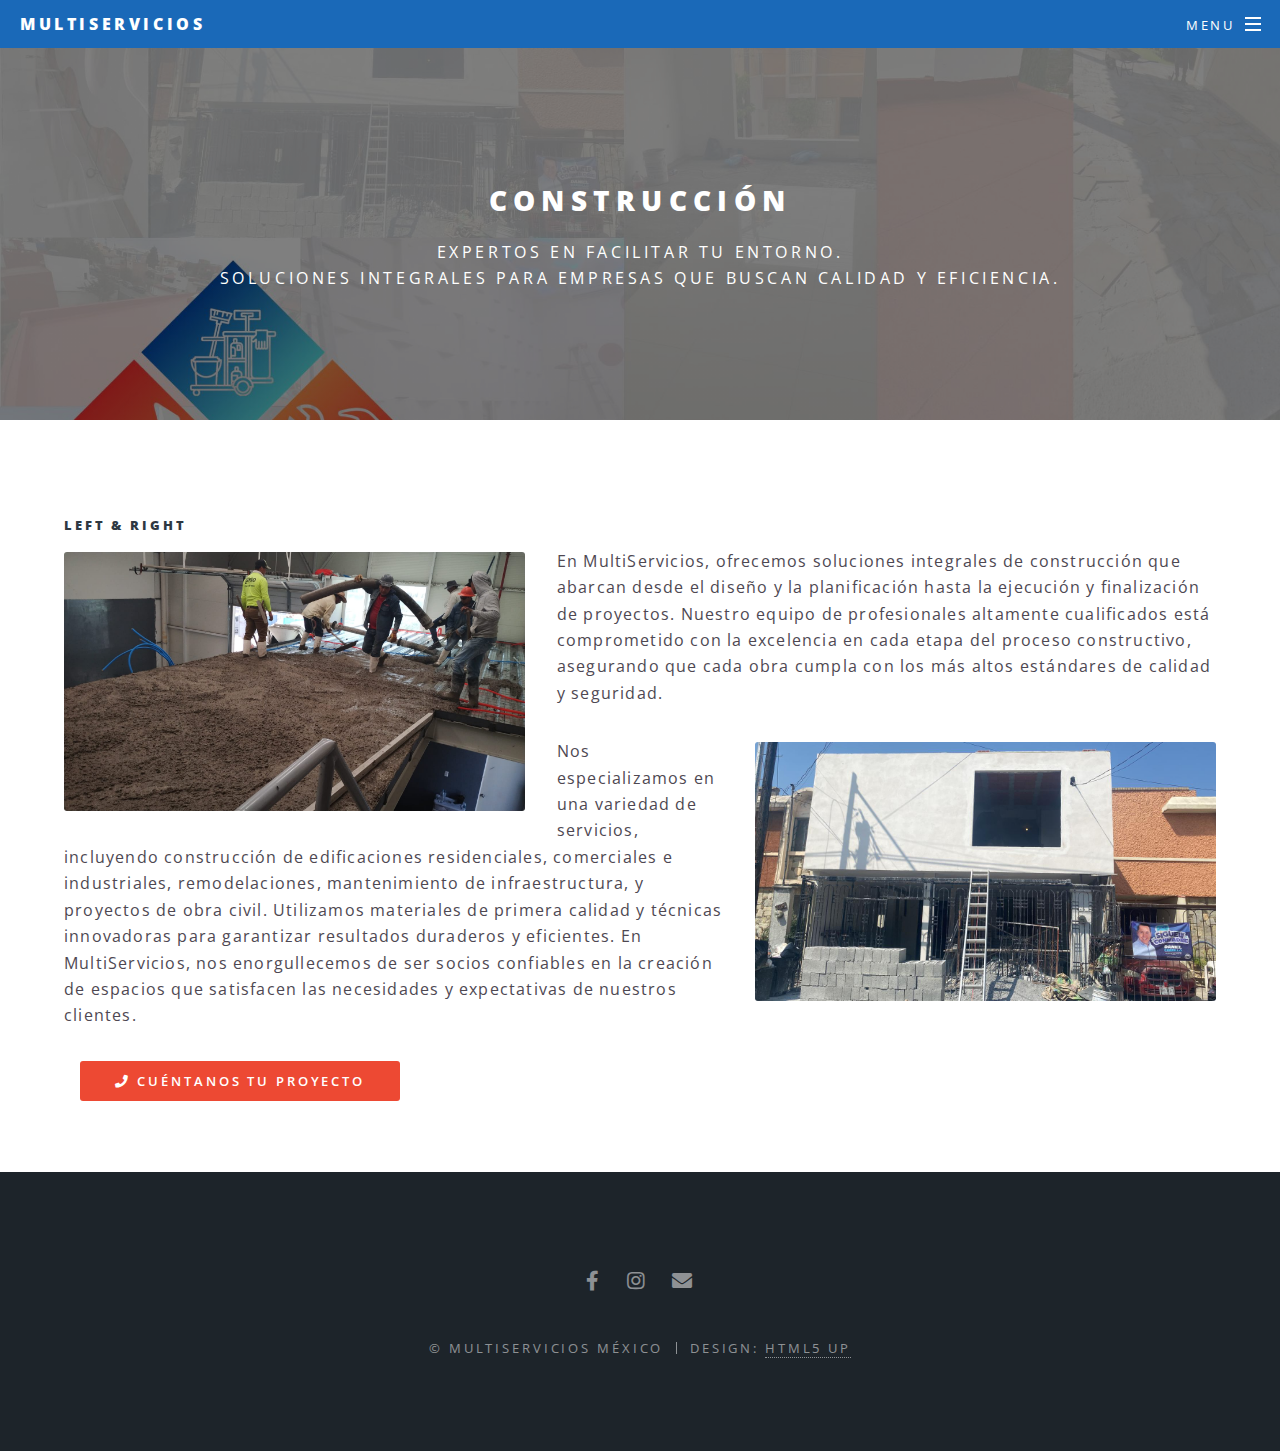
<file: construccion.html>
<!DOCTYPE HTML>
<!--
	Spectral by HTML5 UP
	html5up.net | @ajlkn
	Free for personal and commercial use under the CCA 3.0 license (html5up.net/license)
-->
<html>
	<head>
		<title>MultiServicios</title>
		<meta charset="utf-8" />
		<meta name="viewport" content="width=device-width, initial-scale=1, user-scalable=no" />
		<link rel="stylesheet" href="assets/css/main.css" />
		<link rel="stylesheet" href="https://cdnjs.cloudflare.com/ajax/libs/font-awesome/6.0.0-beta3/css/all.min.css" integrity="sha384-k6RqeWeci5ZR/Lv4MR0sA0FfDOMqzo5SMnxOEi6D7mq5/lbEQDe4TuB8F5xhEWZz" crossorigin="anonymous">
		<noscript><link rel="stylesheet" href="assets/css/noscript.css" /></noscript>
	</head>
	
	<body class="is-preload">

		<!-- Page Wrapper -->
			<div id="page-wrapper">

				<!-- Header -->
					<header id="header">
						<h1><a href="index.html">MultiServicios</a></h1>
						<nav id="nav">
							<ul>
								<li class="special">
									<a href="#menu" class="menuToggle"><span>Menu</span></a>
									<div id="menu">
										<ul>
											<li><a href="index.html">Inicio</a></li>
											<li><a href="generic.html">Nosotros</a></li>
											<li><a href="limpieza.html">Limpieza</a></li>
											<li><a href="mantenimiento.html">Mantenimiento</a></li>
											<li><a href="construccion.html">Construcción</a></li>
											<li><a href="recursosHumanos.html">Recursos Humanos</a></li>
										</ul>
									</div>
								</li>
							</ul>
						</nav>
					</header>

				<!-- Main -->
					<article id="main">
						<header>
							<h2>Construcción</h2>
							<p>Expertos en facilitar tu entorno. <br>Soluciones integrales para empresas que buscan calidad y eficiencia.</p>
						</header>
						<section class="wrapper style5">
							<div class="inner">

								<h5>Left &amp; Right</h5>
									<p><span class="image left"><img src="images/pic06.jpeg" alt="" /></span>En MultiServicios, ofrecemos soluciones integrales de construcción que abarcan desde el diseño y la planificación hasta la ejecución y finalización de proyectos. Nuestro equipo de profesionales altamente cualificados está comprometido con la excelencia en cada etapa del proceso constructivo, asegurando que cada obra cumpla con los más altos estándares de calidad y seguridad.</p>
									<p><span class="image right"><img src="images/pic05.jpg" alt="" /></span>Nos especializamos en una variedad de servicios, incluyendo construcción de edificaciones residenciales, comerciales e industriales, remodelaciones, mantenimiento de infraestructura, y proyectos de obra civil. Utilizamos materiales de primera calidad y técnicas innovadoras para garantizar resultados duraderos y eficientes. En MultiServicios, nos enorgullecemos de ser socios confiables en la creación de espacios que satisfacen las necesidades y expectativas de nuestros clientes.</p>
								

							</div>
							<ul class="inner actions">
								<li><a href="https://wa.me/524421243668" class="button primary icon solid fa-phone">Cuéntanos tu proyecto</a></li>
							</ul>
						</section>
					</article>

				<!-- Footer -->
				<footer id="footer">
					<ul class="icons">
						<!--<li><a href="#" class="icon brands fa-twitter"><span class="label">Twitter</span></a></li>-->
						<li><a href="https://www.facebook.com/MULTISERVMX" class="icon brands fa-facebook-f"><span class="label">Facebook</span></a></li>
						<li><a href="#" class="icon brands fa-instagram"><span class="label">Instagram</span></a></li>
						<!--<li><a href="#" class="icon brands fa-dribbble"><span class="label">Dribbble</span></a></li>-->
						<li><a href="mailto:eder.campero@multiserviciosmexico.com.mx" class="icon solid fa-envelope"><span class="label">Email</span></a></li>
					</ul>
					<ul class="copyright">
						<li>&copy; MultiServicios México</li><li>Design: <a href=" # http://html5up.net">HTML5 UP</a></li>
					</ul>
				</footer>

			</div>

		<!-- Scripts -->
			<script src="assets/js/jquery.min.js"></script>
			<script src="assets/js/jquery.scrollex.min.js"></script>
			<script src="assets/js/jquery.scrolly.min.js"></script>
			<script src="assets/js/browser.min.js"></script>
			<script src="assets/js/breakpoints.min.js"></script>
			<script src="assets/js/util.js"></script>
			<script src="assets/js/main.js"></script>

	</body>
</html>
</file>
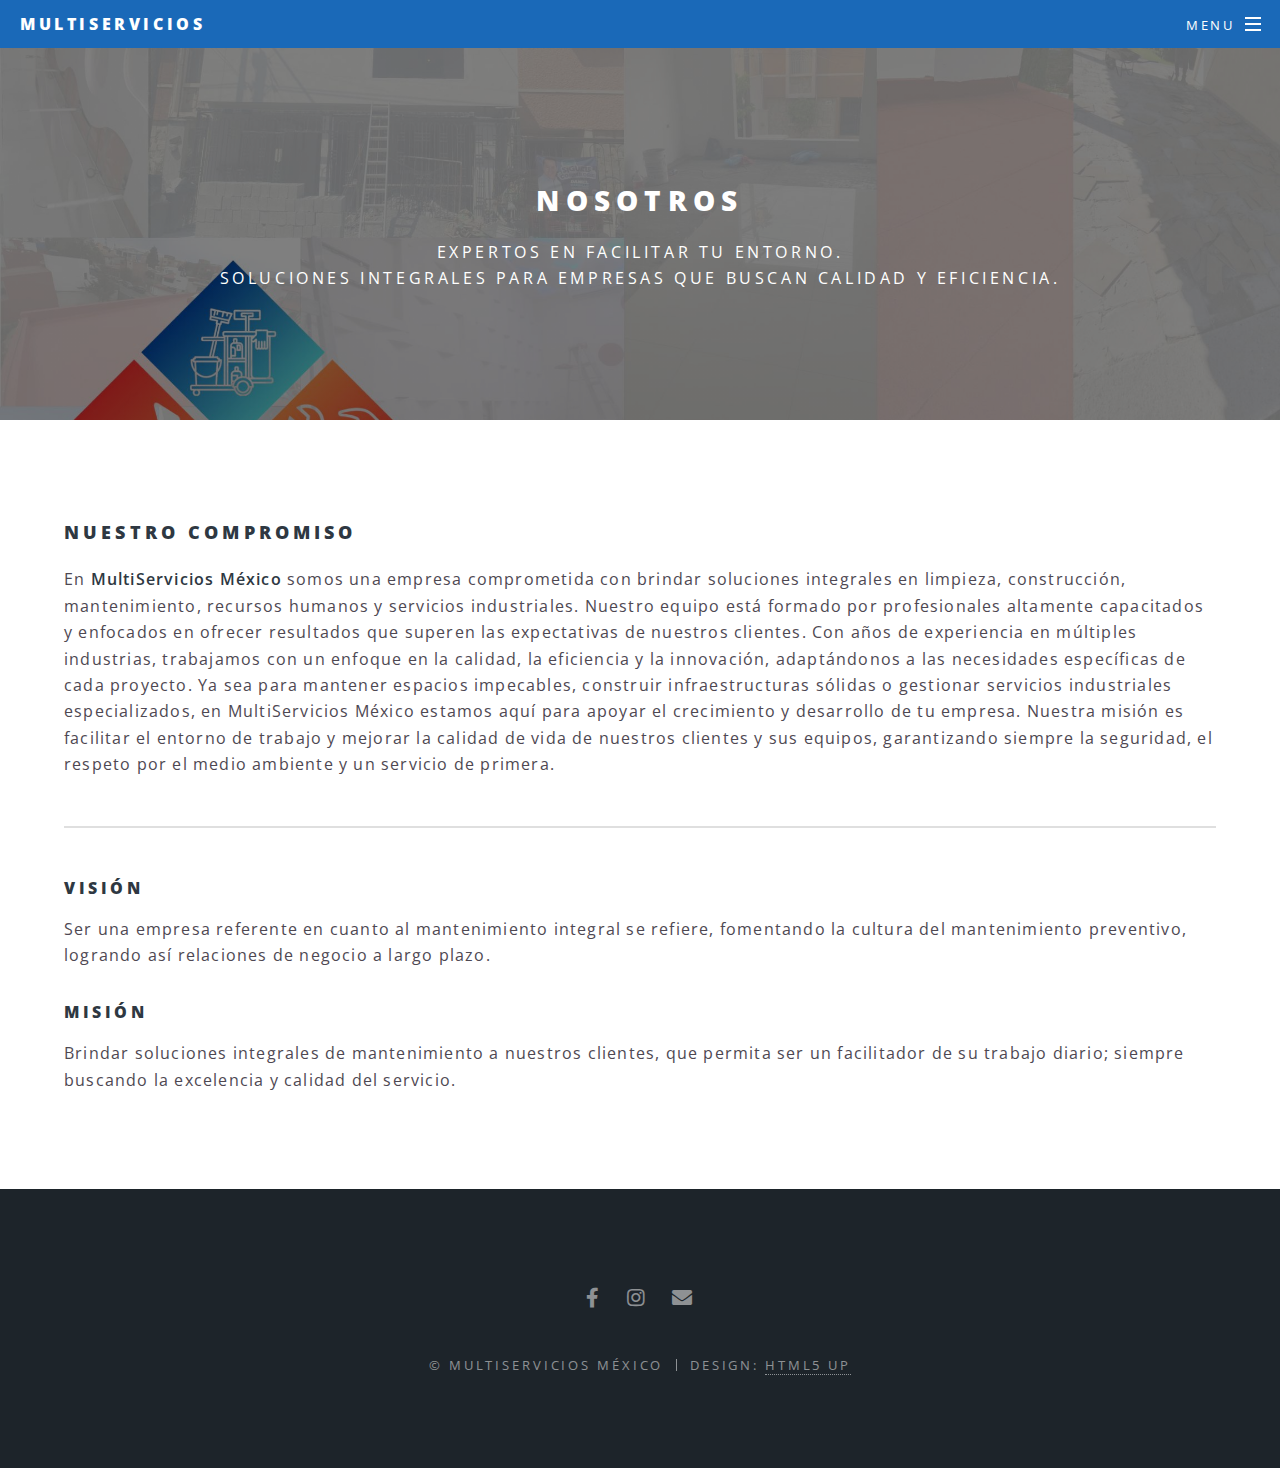
<file: generic.html>
<!DOCTYPE HTML>
<!--
	Spectral by HTML5 UP
	html5up.net | @ajlkn
	Free for personal and commercial use under the CCA 3.0 license (html5up.net/license)
-->
<html>
	<head>
		<title>MultiServicios</title>
		<meta charset="utf-8" />
		<meta name="viewport" content="width=device-width, initial-scale=1, user-scalable=no" />
		<link rel="stylesheet" href="assets/css/main.css" />
		<noscript><link rel="stylesheet" href="assets/css/noscript.css" /></noscript>
	</head>
	<body class="is-preload">

		<!-- Page Wrapper -->
			<div id="page-wrapper">

				<!-- Header -->
					<header id="header">
						<h1><a href="index.html">MultiServicios</a></h1>
						<nav id="nav">
							<ul>
								<li class="special">
									<a href="#menu" class="menuToggle"><span>Menu</span></a>
									<div id="menu">
										<ul>
											<li><a href="index.html">Inicio</a></li>
											<li><a href="generic.html">Nosotros</a></li>
											<li><a href="limpieza.html">Limpieza</a></li>
											<li><a href="mantenimiento.html">Mantenimiento</a></li>
											<li><a href="construccion.html">Construcción</a></li>
											<li><a href="recursosHumanos.html">Recursos Humanos</a></li>
										</ul>
									</div>
								</li>
							</ul>
						</nav>
					</header>

				<!-- Main -->
					<article id="main">
						<header>
							<h2>Nosotros</h2>
							<p>Expertos en facilitar tu entorno. <br>Soluciones integrales para empresas que buscan calidad y eficiencia.</p>
						</header>
						<section class="wrapper style5">
							<div class="inner">

								<h3>Nuestro Compromiso</h3>
								<p>En <b>MultiServicios México</b> somos una empresa comprometida con brindar soluciones integrales en limpieza, construcción, mantenimiento, recursos humanos y servicios industriales. Nuestro equipo está formado por profesionales altamente capacitados y enfocados en ofrecer resultados que superen las expectativas de nuestros clientes.

									Con años de experiencia en múltiples industrias, trabajamos con un enfoque en la calidad, la eficiencia y la innovación, adaptándonos a las necesidades específicas de cada proyecto. Ya sea para mantener espacios impecables, construir infraestructuras sólidas o gestionar servicios industriales especializados, en MultiServicios México estamos aquí para apoyar el crecimiento y desarrollo de tu empresa.
									
									Nuestra misión es facilitar el entorno de trabajo y mejorar la calidad de vida de nuestros clientes y sus equipos, garantizando siempre la seguridad, el respeto por el medio ambiente y un servicio de primera.</p>

								<hr />

								<h4>Visión</h4>
								<p>Ser una empresa referente en cuanto al
									mantenimiento integral se refiere,
									fomentando la cultura del
									mantenimiento preventivo, logrando así
									relaciones de negocio a largo plazo.</p>

								<h4>Misión</h4>

								<p>Brindar soluciones integrales de
									mantenimiento a nuestros clientes, que
									permita ser un facilitador de su trabajo
									diario; siempre buscando la excelencia
									y calidad del servicio.</p>

							</div>
						</section>
					</article>

				<!-- Footer -->
				<footer id="footer">
					<ul class="icons">
						<!--<li><a href="#" class="icon brands fa-twitter"><span class="label">Twitter</span></a></li>-->
						<li><a href="https://www.facebook.com/MULTISERVMX" class="icon brands fa-facebook-f"><span class="label">Facebook</span></a></li>
						<li><a href="#" class="icon brands fa-instagram"><span class="label">Instagram</span></a></li>
						<!--<li><a href="#" class="icon brands fa-dribbble"><span class="label">Dribbble</span></a></li>-->
						<li><a href="mailto:eder.campero@multiserviciosmexico.com.mx" class="icon solid fa-envelope"><span class="label">Email</span></a></li>
					</ul>
					<ul class="copyright">
						<li>&copy; MultiServicios México</li><li>Design: <a href=" # http://html5up.net">HTML5 UP</a></li>
					</ul>
				</footer>

			</div>

		<!-- Scripts -->
			<script src="assets/js/jquery.min.js"></script>
			<script src="assets/js/jquery.scrollex.min.js"></script>
			<script src="assets/js/jquery.scrolly.min.js"></script>
			<script src="assets/js/browser.min.js"></script>
			<script src="assets/js/breakpoints.min.js"></script>
			<script src="assets/js/util.js"></script>
			<script src="assets/js/main.js"></script>

	</body>
</html>
</file>
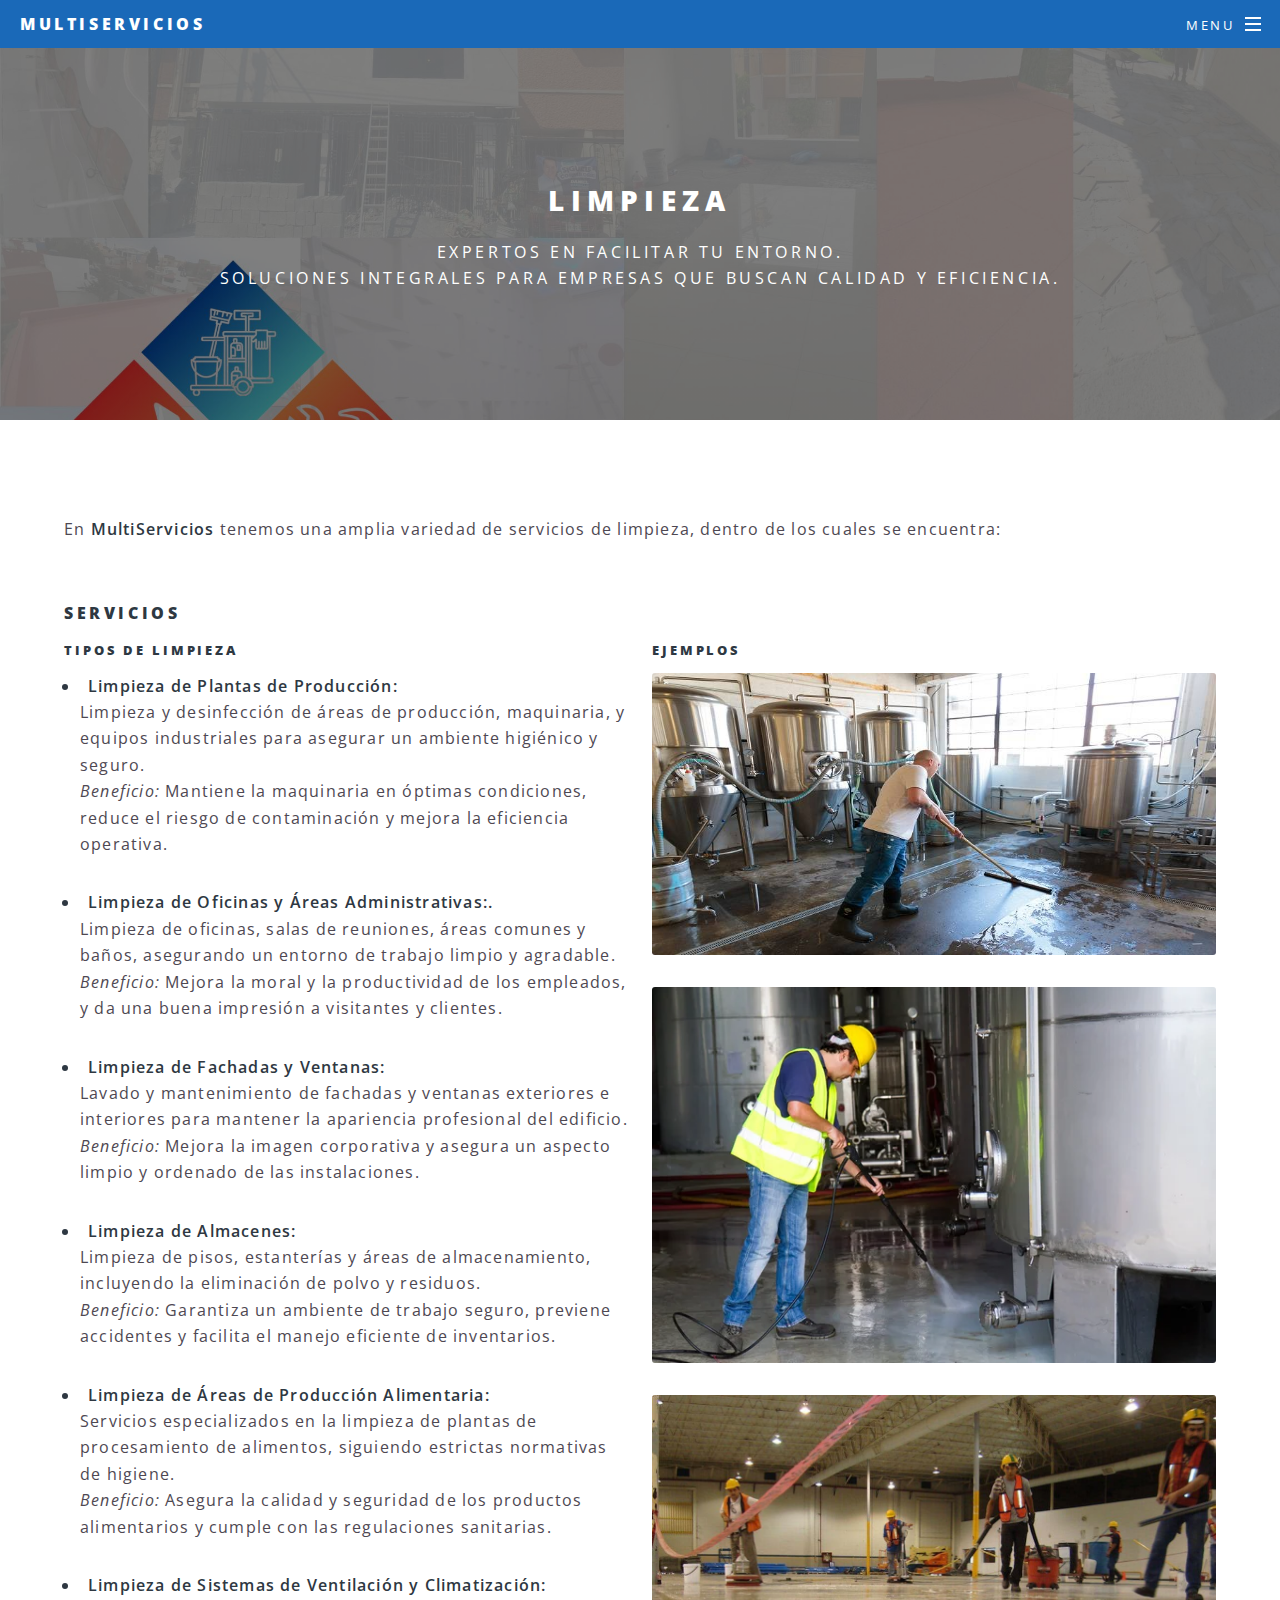
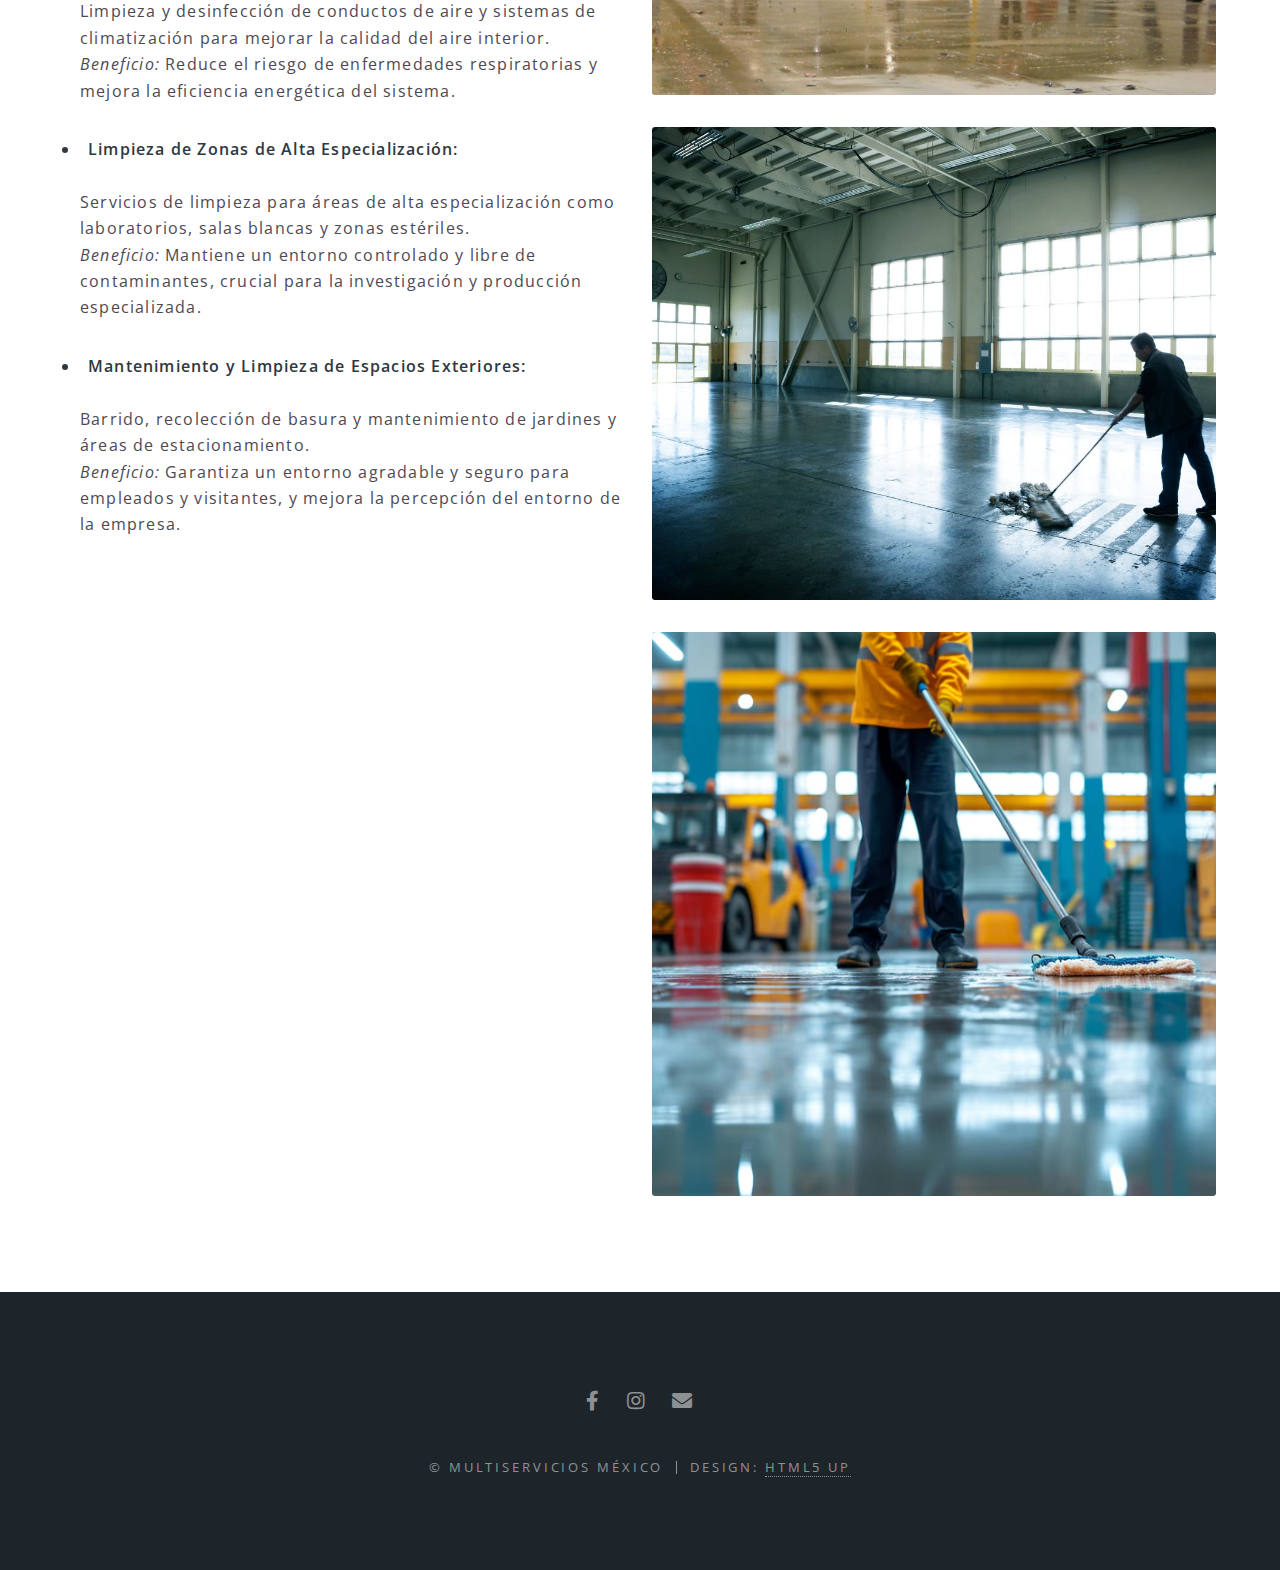
<file: limpieza.html>
<!DOCTYPE HTML>
<!--
	Spectral by HTML5 UP
	html5up.net | @ajlkn
	Free for personal and commercial use under the CCA 3.0 license (html5up.net/license)
-->
<html>
	<head>
		<title>MultiServicios</title>
		<meta charset="utf-8" />
		<meta name="viewport" content="width=device-width, initial-scale=1, user-scalable=no" />
		<link rel="stylesheet" href="assets/css/main.css" />
		<noscript><link rel="stylesheet" href="assets/css/noscript.css" /></noscript>
	</head>
	<body class="is-preload">

		<!-- Page Wrapper -->
			<div id="page-wrapper">

				<!-- Header -->
					<header id="header">
						<h1><a href="index.html">MultiServicios</a></h1>
						<nav id="nav">
							<ul>
								<li class="special">
									<a href="#menu" class="menuToggle"><span>Menu</span></a>
									<div id="menu">
										<ul>
											<li><a href="index.html">Inicio</a></li>
											<li><a href="generic.html">Nosotros</a></li>
											<li><a href="limpieza.html">Limpieza</a></li>
											<li><a href="mantenimiento.html">Mantenimiento</a></li>
											<li><a href="construccion.html">Construcción</a></li>
											<li><a href="recursosHumanos.html">Recursos Humanos</a></li>
										</ul>
									</div>
								</li>
							</ul>
						</nav>
					</header>

				<!-- Main -->
					<article id="main">
						<header>
							<h2>Limpieza</h2>
							<p>Expertos en facilitar tu entorno. <br>Soluciones integrales para empresas que buscan calidad y eficiencia.</p>
						</header>
						<section class="wrapper style5">
							<div class="inner">
									<p>En <b>MultiServicios</b> tenemos una amplia variedad de servicios de limpieza, dentro de los cuales se encuentra:</p><br>
									<h4>Servicios</h4>
									<div class="row">
										<div class="col-6 col-12-medium">
											<h5>Tipos de limpieza</h5>
											<ul>
												<b><li>Limpieza de Plantas de Producción:</li></b>
												<p>Limpieza y desinfección de áreas de producción, maquinaria, y equipos industriales para asegurar un ambiente higiénico y seguro. <br>

													<i>Beneficio:</i> Mantiene la maquinaria en óptimas condiciones, reduce el riesgo de contaminación y mejora la eficiencia operativa.</p>
												
												<b><li>Limpieza de Oficinas y Áreas Administrativas:.</li></b>
												<p>Limpieza de oficinas, salas de reuniones, áreas comunes y baños, asegurando un entorno de trabajo limpio y agradable. <br>

													<i>Beneficio:</i> Mejora la moral y la productividad de los empleados, y da una buena impresión a visitantes y clientes.</p>
												
												<b><li>Limpieza de Fachadas y Ventanas:</li></b>
												<p>Lavado y mantenimiento de fachadas y ventanas exteriores e interiores para mantener la apariencia profesional del edificio. <br>

													<i>Beneficio:</i> Mejora la imagen corporativa y asegura un aspecto limpio y ordenado de las instalaciones.</p>
												
												<b><li>Limpieza de Almacenes:</li></b>
												<p>Limpieza de pisos, estanterías y áreas de almacenamiento, incluyendo la eliminación de polvo y residuos. <br>

													<i>Beneficio:</i> Garantiza un ambiente de trabajo seguro, previene accidentes y facilita el manejo eficiente de inventarios.</p>
												
												<b><li>Limpieza de Áreas de Producción Alimentaria:</li></b>
												<p>Servicios especializados en la limpieza de plantas de procesamiento de alimentos, siguiendo estrictas normativas de higiene. <br>

													<i>Beneficio:</i> Asegura la calidad y seguridad de los productos alimentarios y cumple con las regulaciones sanitarias.</p>
												
												<b><li>Limpieza de Sistemas de Ventilación y Climatización:</li></b>
												<p>Limpieza y desinfección de conductos de aire y sistemas de climatización para mejorar la calidad del aire interior. <br>

													<i>Beneficio:</i> Reduce el riesgo de enfermedades respiratorias y mejora la eficiencia energética del sistema.</p>
												
												<b><li>Limpieza de Zonas de Alta Especialización:</li></b> <br>
												<p>Servicios de limpieza para áreas de alta especialización como laboratorios, salas blancas y zonas estériles. <br>

													<i>Beneficio:</i> Mantiene un entorno controlado y libre de contaminantes, crucial para la investigación y producción especializada.</p>
												
												<b><li>Mantenimiento y Limpieza de Espacios Exteriores:</li></b><br>
												<p>Barrido, recolección de basura y mantenimiento de jardines y áreas de estacionamiento. <br>

													<i>Beneficio:</i> Garantiza un entorno agradable y seguro para empleados y visitantes, y mejora la percepción del entorno de la empresa.</p>
											</ul>
										</div>
										<div class="col-6 col-12-medium">
											<h5>Ejemplos</h5>
											<div class="col-12"><span class="image fit"><img src="images/lim1.jpg" alt="" /></span></div>
											<div class="col-4"><span class="image fit"><img src="images/lim2.jpg" alt="" /></span></div>
											<div class="col-4"><span class="image fit"><img src="images/lim3.jpg" alt="" /></span></div>
											<div class="col-4"><span class="image fit"><img src="images/lim4.jpg" alt="" /></span></div>
											<div class="col-4"><span class="image fit"><img src="images/lim5.avif" alt="" /></span></div>
										</div>


								

								

							</div>
						</section>
					</article>

				<!-- Footer -->
				<footer id="footer">
					<ul class="icons">
						<!--<li><a href="#" class="icon brands fa-twitter"><span class="label">Twitter</span></a></li>-->
						<li><a href="https://www.facebook.com/MULTISERVMX" class="icon brands fa-facebook-f"><span class="label">Facebook</span></a></li>
						<li><a href="#" class="icon brands fa-instagram"><span class="label">Instagram</span></a></li>
						<!--<li><a href="#" class="icon brands fa-dribbble"><span class="label">Dribbble</span></a></li>-->
						<li><a href="mailto:eder.campero@multiserviciosmexico.com.mx" class="icon solid fa-envelope"><span class="label">Email</span></a></li>
					</ul>
					<ul class="copyright">
						<li>&copy; MultiServicios México</li><li>Design: <a href=" # http://html5up.net">HTML5 UP</a></li>
					</ul>
				</footer>

			</div>

		<!-- Scripts -->
			<script src="assets/js/jquery.min.js"></script>
			<script src="assets/js/jquery.scrollex.min.js"></script>
			<script src="assets/js/jquery.scrolly.min.js"></script>
			<script src="assets/js/browser.min.js"></script>
			<script src="assets/js/breakpoints.min.js"></script>
			<script src="assets/js/util.js"></script>
			<script src="assets/js/main.js"></script>

	</body>
</html>
</file>
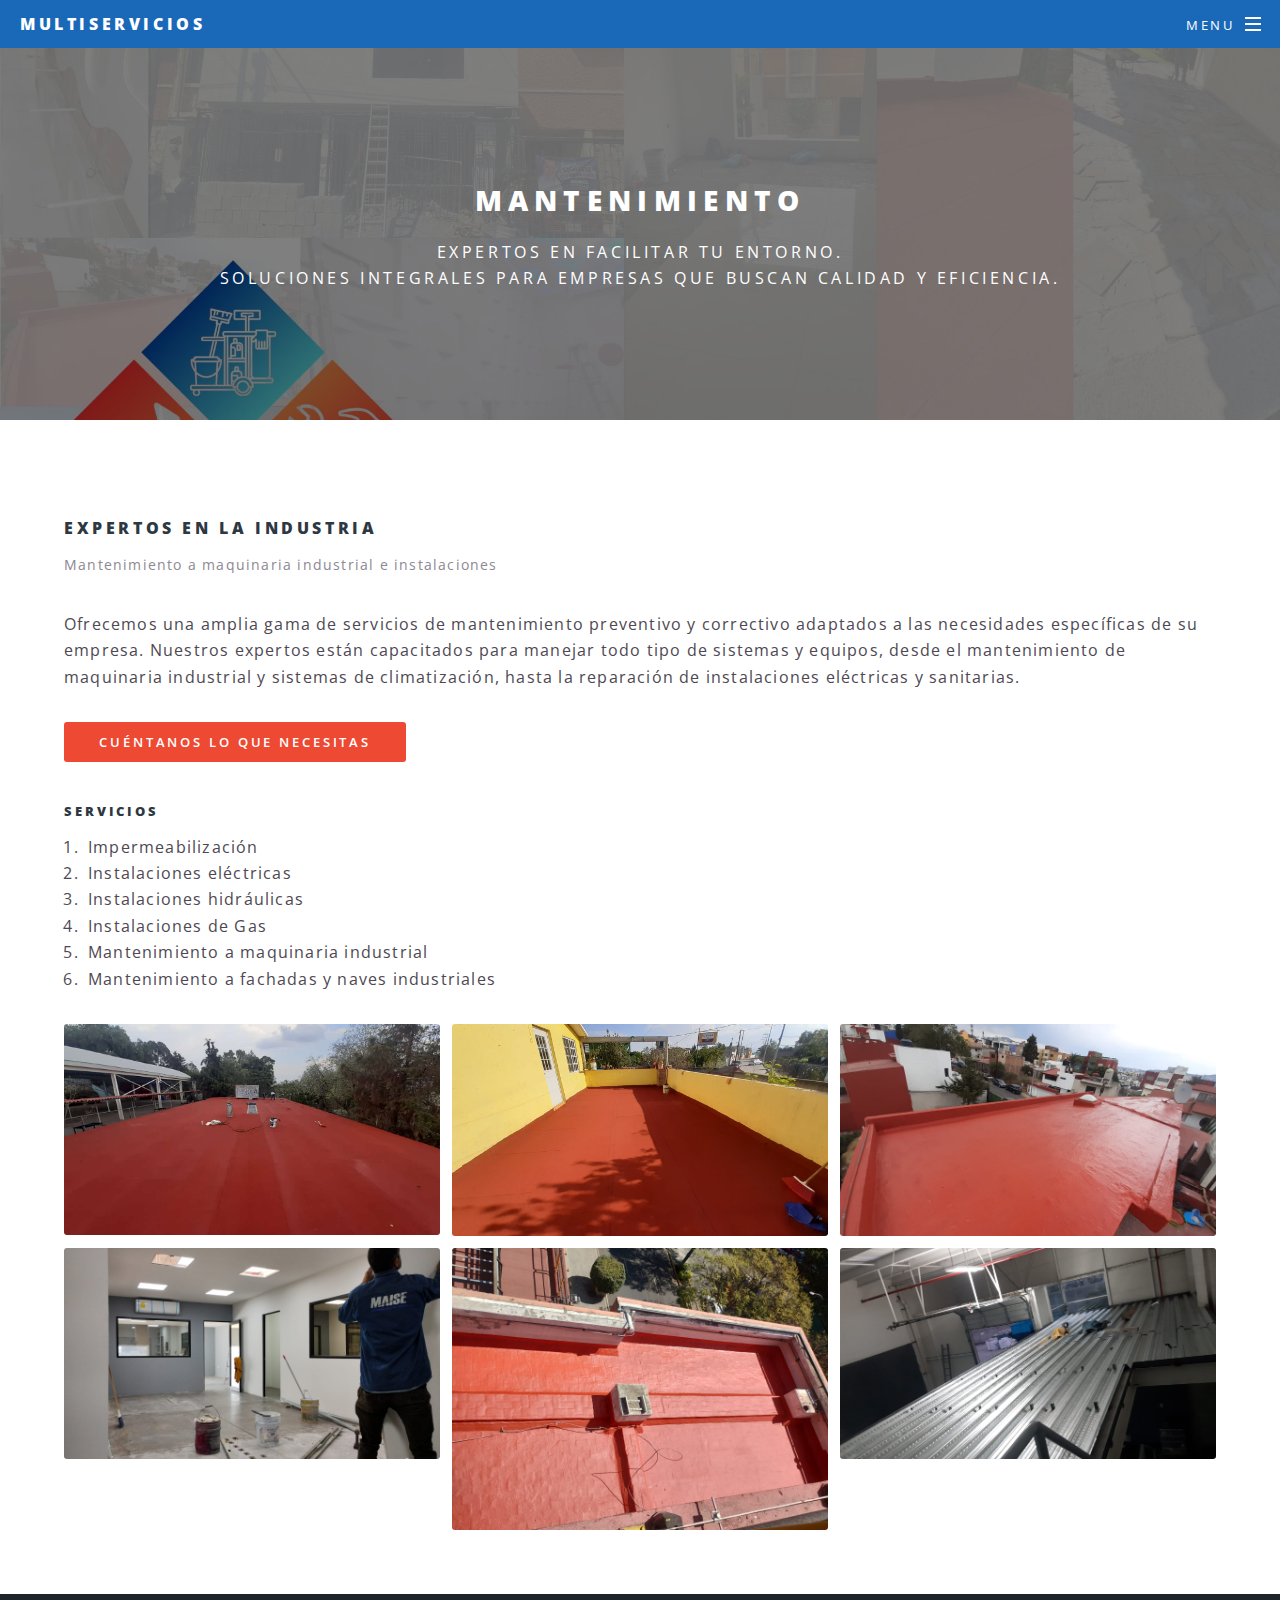
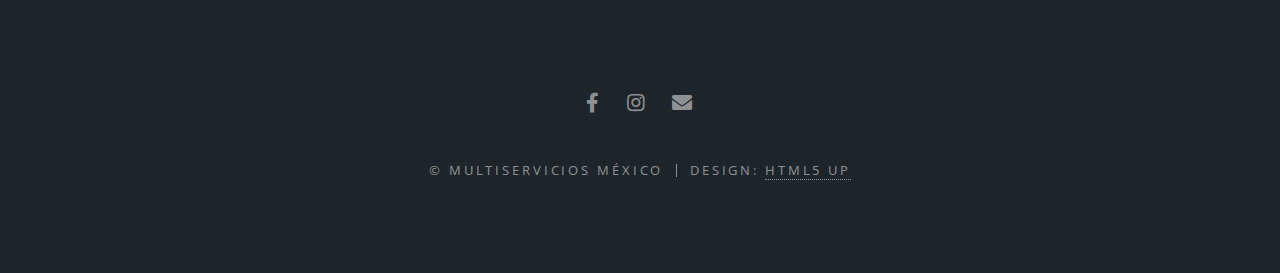
<file: mantenimiento.html>
<!DOCTYPE HTML>
<!--
	Spectral by HTML5 UP
	html5up.net | @ajlkn
	Free for personal and commercial use under the CCA 3.0 license (html5up.net/license)
-->
<html>
	<head>
		<title>MultiServicios</title>
		<meta charset="utf-8" />
		<meta name="viewport" content="width=device-width, initial-scale=1, user-scalable=no" />
		<link rel="stylesheet" href="assets/css/main.css" />
		<noscript><link rel="stylesheet" href="assets/css/noscript.css" /></noscript>
	</head>
	<body class="is-preload">

		<!-- Page Wrapper -->
			<div id="page-wrapper">

				<!-- Header -->
					<header id="header">
						<h1><a href="index.html">MultiServicios</a></h1>
						<nav id="nav">
							<ul>
								<li class="special">
									<a href="#menu" class="menuToggle"><span>Menu</span></a>
									<div id="menu">
										<ul>
											<li><a href="index.html">Inicio</a></li>
											<li><a href="generic.html">Nosotros</a></li>
											<li><a href="limpieza.html">Limpieza</a></li>
											<li><a href="mantenimiento.html">Mantenimiento</a></li>
											<li><a href="construccion.html">Construcción</a></li>
											<li><a href="recursosHumanos.html">Recursos Humanos</a></li>
										</ul>
									</div>
								</li>
							</ul>
						</nav>
					</header>

				<!-- Main -->
					<article id="main">
						<header>
							<h2>Mantenimiento</h2>
							<p>Expertos en facilitar tu entorno. <br>Soluciones integrales para empresas que buscan calidad y eficiencia.</p>
						</header>
						<section class="wrapper style5">
							<div class="inner">

								<header>
									<h4>Expertos en la industria</h4>
									<p>Mantenimiento a maquinaria industrial e instalaciones</p>								
								</header>
								<p>Ofrecemos una amplia gama de servicios de mantenimiento preventivo y correctivo adaptados a las necesidades específicas de su empresa. Nuestros expertos están capacitados para manejar todo tipo de sistemas y equipos, desde el mantenimiento de maquinaria industrial y sistemas de climatización, hasta la reparación de instalaciones eléctricas y sanitarias.</p>
								<ul class="actions">
									<li><a href="https://wa.me/524421243668" target="_blank" class="button primary fit">Cuéntanos lo que necesitas</a></li>
								</ul>
							</div>

							<div class="inner col-6 col-12-medium">
								<h5>Servicios</h5>
								<ol>
									<li>Impermeabilización</li>
									<li>Instalaciones eléctricas</li>
									<li>Instalaciones hidráulicas</li>
									<li>Instalaciones de Gas</li>
									<li>Mantenimiento a maquinaria industrial </li>
									<li>Mantenimiento a fachadas y naves industriales</li>
								</ol>
							</div>
							
							<div class="inner box alt">
								<div class="row gtr-50 gtr-uniform">
									<div class="col-4"><span class="image fit"><img src="images/man1.jpeg" alt="" /></span></div>
									<div class="col-4"><span class="image fit"><img src="images/man2.jpeg" alt="" /></span></div>
									<div class="col-4"><span class="image fit"><img src="images/man3.jpeg" alt="" /></span></div>
									<div class="col-4"><span class="image fit"><img src="images/man4.jpeg" alt="" /></span></div>
									<div class="col-4"><span class="image fit"><img src="images/pic02.jpg" alt="" /></span></div>
									<div class="col-4"><span class="image fit"><img src="images/man5.jpeg" alt="" /></span></div>
									
								</div>
							</div>


						</section>
					</article>

				<!-- Footer -->
				<footer id="footer">
					<ul class="icons">
						<!--<li><a href="#" class="icon brands fa-twitter"><span class="label">Twitter</span></a></li>-->
						<li><a href="https://www.facebook.com/MULTISERVMX" class="icon brands fa-facebook-f"><span class="label">Facebook</span></a></li>
						<li><a href="#" class="icon brands fa-instagram"><span class="label">Instagram</span></a></li>
						<!--<li><a href="#" class="icon brands fa-dribbble"><span class="label">Dribbble</span></a></li>-->
						<li><a href="mailto:eder.campero@multiserviciosmexico.com.mx" class="icon solid fa-envelope"><span class="label">Email</span></a></li>
					</ul>
					<ul class="copyright">
						<li>&copy; MultiServicios México</li><li>Design: <a href=" # http://html5up.net">HTML5 UP</a></li>
					</ul>
				</footer>

			</div>

		<!-- Scripts -->
			<script src="assets/js/jquery.min.js"></script>
			<script src="assets/js/jquery.scrollex.min.js"></script>
			<script src="assets/js/jquery.scrolly.min.js"></script>
			<script src="assets/js/browser.min.js"></script>
			<script src="assets/js/breakpoints.min.js"></script>
			<script src="assets/js/util.js"></script>
			<script src="assets/js/main.js"></script>

	</body>
</html>
</file>
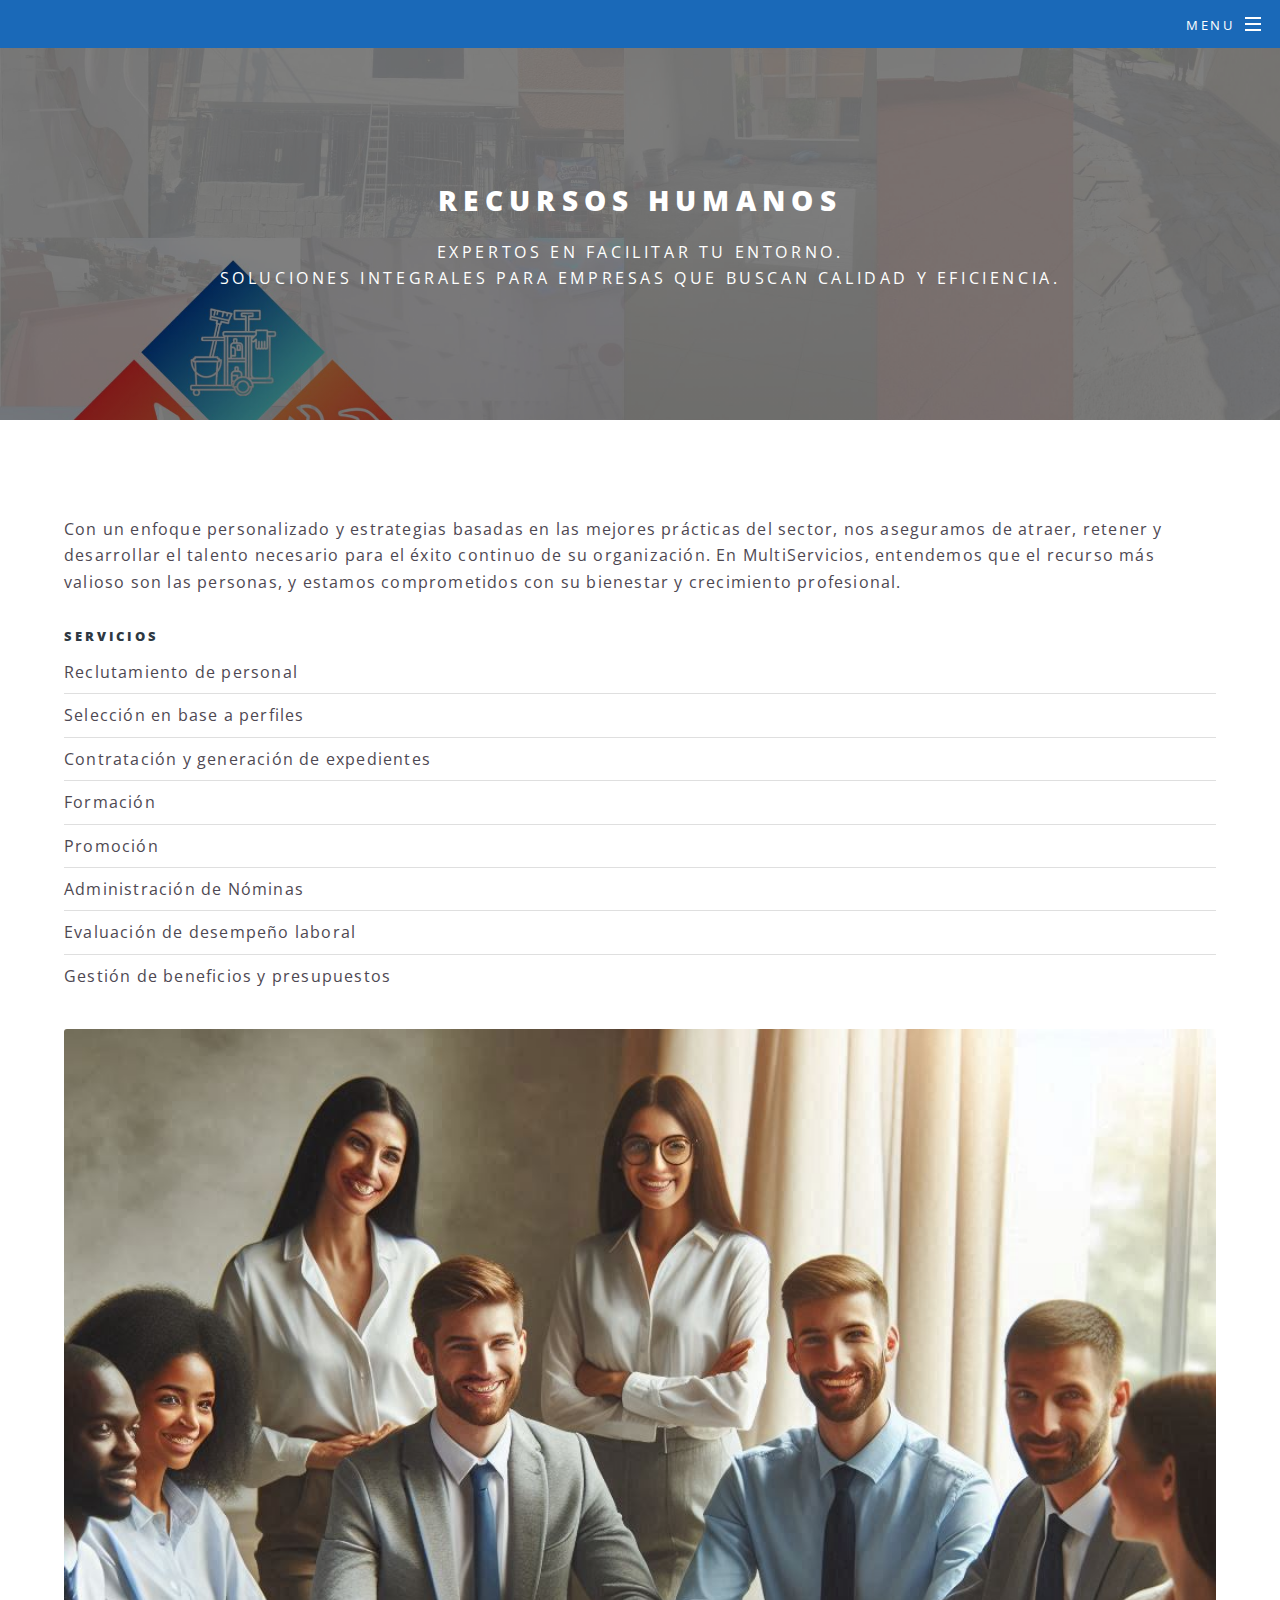
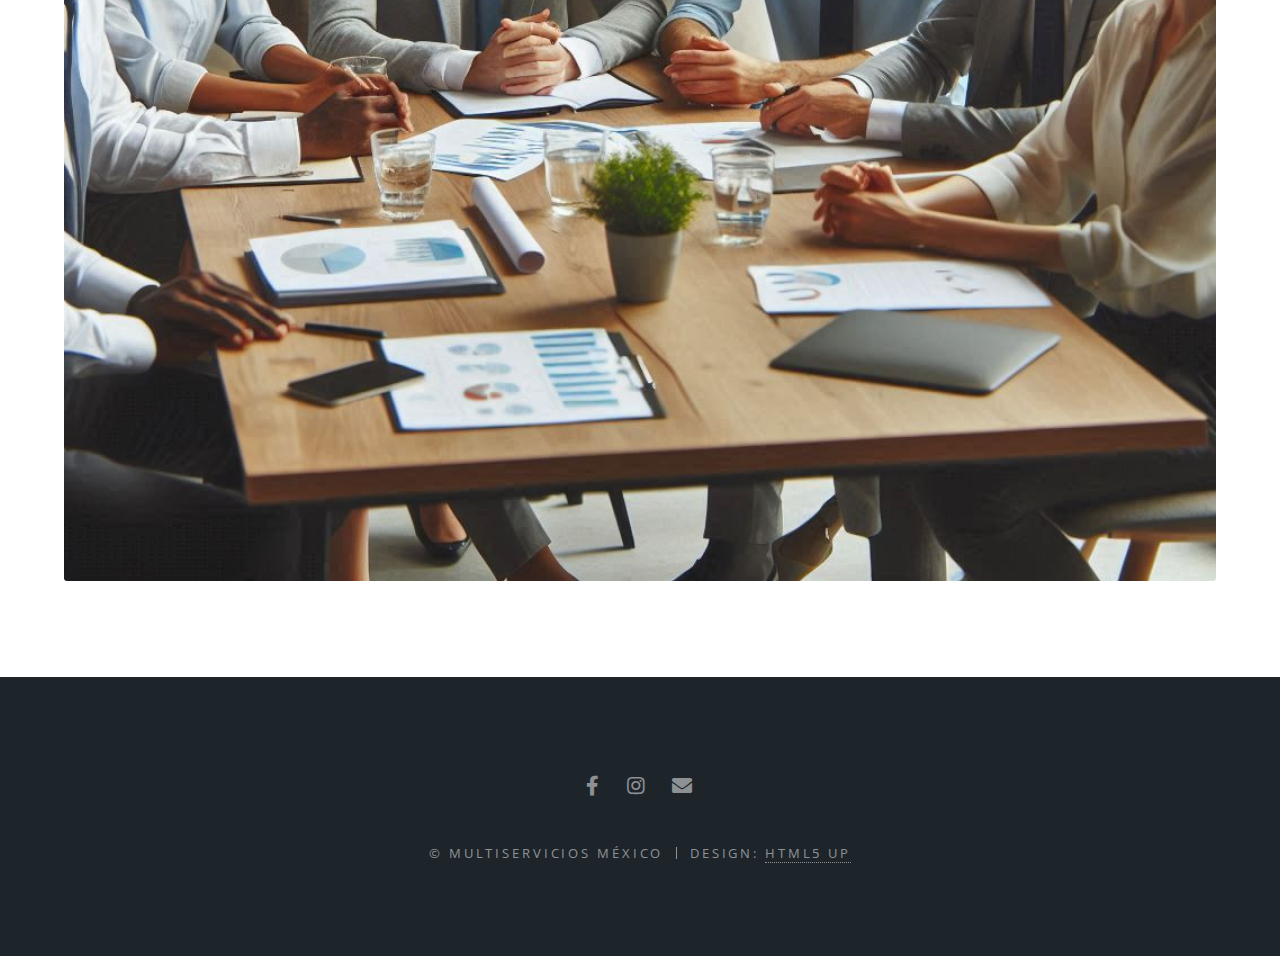
<file: recursosHumanos.html>
<!DOCTYPE HTML>
<!--
	Spectral by HTML5 UP
	html5up.net | @ajlkn
	Free for personal and commercial use under the CCA 3.0 license (html5up.net/license)
-->
<html>
	<head>
		<title>MultiServicios</title>
		<meta charset="utf-8" />
		<meta name="viewport" content="width=device-width, initial-scale=1, user-scalable=no" />
		<link rel="stylesheet" href="assets/css/main.css" />
		<noscript><link rel="stylesheet" href="assets/css/noscript.css" /></noscript>
	</head>
	<body class="is-preload">

		<!-- Page Wrapper -->
			<div id="page-wrapper">

				<!-- Header -->
					<header id="header">
						<h1><a href="index.html"><MultiServicios></a></h1>
						<nav id="nav">
							<ul>
								<li class="special">
									<a href="#menu" class="menuToggle"><span>Menu</span></a>
									<div id="menu">
										<ul>
											<li><a href="index.html">Inicio</a></li>
											<li><a href="generic.html">Nosotros</a></li>
											<li><a href="limpieza.html">Limpieza</a></li>
											<li><a href="mantenimiento.html">Mantenimiento</a></li>
											<li><a href="construccion.html">Construcción</a></li>
											<li><a href="recursosHumanos.html">Recursos Humanos</a></li>
										</ul>
									</div>
								</li>
							</ul>
						</nav>
					</header>

				<!-- Main -->
					<article id="main">
						<header>
							<h2>Recursos humanos</h2>
							<p>Expertos en facilitar tu entorno. <br>Soluciones integrales para empresas que buscan calidad y eficiencia.</p>
						</header>
						<section class="wrapper style5">
							<div class="inner">
								<p>Con un enfoque personalizado y estrategias basadas en las mejores prácticas del sector, nos aseguramos de atraer, retener y desarrollar el talento necesario para el éxito continuo de su organización. En MultiServicios, entendemos que el recurso más valioso son las personas, y estamos comprometidos con su bienestar y crecimiento profesional.</p>
								
								<div class="col-6 col-12-medium">
									<h5>SERVICIOS</h5>
									<ul class="alt">
										<li>Reclutamiento de personal</li>
										<li>Selección en base a perfiles </li>
										<li>Contratación y generación de expedientes </li>
										<li>Formación</li>
										<li>Promoción</li>
										<li>Administración de Nóminas</li>
										<li>Evaluación de desempeño laboral</li>
										<li>Gestión de beneficios y presupuestos</li>
									</ul>
								</div>

								<div class="col-12"><span class="image fit"><img src="images/th.jpeg" alt="" /></span></div>

							</div>
						</section>
					</article>

				<!-- Footer -->
				<footer id="footer">
					<ul class="icons">
						<!--<li><a href="#" class="icon brands fa-twitter"><span class="label">Twitter</span></a></li>-->
						<li><a href="https://www.facebook.com/MULTISERVMX" class="icon brands fa-facebook-f"><span class="label">Facebook</span></a></li>
						<li><a href="#" class="icon brands fa-instagram"><span class="label">Instagram</span></a></li>
						<!--<li><a href="#" class="icon brands fa-dribbble"><span class="label">Dribbble</span></a></li>-->
						<li><a href="mailto:eder.campero@multiserviciosmexico.com.mx" class="icon solid fa-envelope"><span class="label">Email</span></a></li>
					</ul>
					<ul class="copyright">
						<li>&copy; MultiServicios México</li><li>Design: <a href=" # http://html5up.net">HTML5 UP</a></li>
					</ul>
				</footer>

			</div>

		<!-- Scripts -->
			<script src="assets/js/jquery.min.js"></script>
			<script src="assets/js/jquery.scrollex.min.js"></script>
			<script src="assets/js/jquery.scrolly.min.js"></script>
			<script src="assets/js/browser.min.js"></script>
			<script src="assets/js/breakpoints.min.js"></script>
			<script src="assets/js/util.js"></script>
			<script src="assets/js/main.js"></script>

	</body>
</html>
</file>
<file: assets/css/noscript.css>
/*
	Spectral by HTML5 UP
	html5up.net | @ajlkn
	Free for personal and commercial use under the CCA 3.0 license (html5up.net/license)
*/

/* Banner */

	body.is-preload #banner h2 {
		-moz-transform: none;
		-webkit-transform: none;
		-ms-transform: none;
		transform: none;
		opacity: 1;
	}

		body.is-preload #banner h2:before, body.is-preload #banner h2:after {
			width: 100%;
		}

	body.is-preload #banner .more {
		-moz-transform: none;
		-webkit-transform: none;
		-ms-transform: none;
		transform: none;
		opacity: 1;
	}

	body.is-preload #banner:after {
		opacity: 0;
	}
</file>
<file: assets/css/main.css>
@import url(fontawesome-all.min.css);
@import url("https://fonts.googleapis.com/css?family=Open+Sans:400,400italic,600,600italic,800,800italic");

/*
	Spectral by HTML5 UP
	html5up.net | @ajlkn
	Free for personal and commercial use under the CCA 3.0 license (html5up.net/license)
*/

html, body, div, span, applet, object,
iframe, h1, h2, h3, h4, h5, h6, p, blockquote,
pre, a, abbr, acronym, address, big, cite,
code, del, dfn, em, img, ins, kbd, q, s, samp,
small, strike, strong, sub, sup, tt, var, b,
u, i, center, dl, dt, dd, ol, ul, li, fieldset,
form, label, legend, table, caption, tbody,
tfoot, thead, tr, th, td, article, aside,
canvas, details, embed, figure, figcaption,
footer, header, hgroup, menu, nav, output, ruby,
section, summary, time, mark, audio, video {
	margin: 0;
	padding: 0;
	border: 0;
	font-size: 100%;
	font: inherit;
	vertical-align: baseline;}

article, aside, details, figcaption, figure,
footer, header, hgroup, menu, nav, section {
	display: block;}

body {
	line-height: 1;
}

ol, ul {
	list-style: none;
}

blockquote, q {
	quotes: none;
}

	blockquote:before, blockquote:after, q:before, q:after {
		content: '';
		content: none;
	}

table {
	border-collapse: collapse;
	border-spacing: 0;
}

body {
	-webkit-text-size-adjust: none;
}

mark {
	/*background-color: transparent; */
	color: inherit;
}

input::-moz-focus-inner {
	border: 0;
	padding: 0;
}

input, select, textarea {
	-moz-appearance: none;
	-webkit-appearance: none;
	-ms-appearance: none;
	appearance: none;
}

/* Basic */

	@-ms-viewport {
		width: device-width;
	}

	html {
		box-sizing: border-box;
	}

	*, *:before, *:after {
		box-sizing: inherit;
	}

	body {
		background: #2e3842;
	}

		body.is-preload *, body.is-preload *:before, body.is-preload *:after {
			-moz-animation: none !important;
			-webkit-animation: none !important;
			-ms-animation: none !important;
			animation: none !important;
			-moz-transition: none !important;
			-webkit-transition: none !important;
			-ms-transition: none !important;
			transition: none !important;
		}

	body, input, select, textarea {
		color: #fff;
		font-family: "Open Sans", Helvetica, sans-serif;
		font-size: 15pt;
		font-weight: 400;
		letter-spacing: 0.075em;
		line-height: 1.65em;
	}

		@media screen and (max-width: 1680px) {

			body, input, select, textarea {
				font-size: 13pt;
			}

		}

		@media screen and (max-width: 1280px) {

			body, input, select, textarea {
				font-size: 12pt;
			}

		}

		@media screen and (max-width: 736px) {

			body, input, select, textarea {
				font-size: 11pt;
				letter-spacing: 0.0375em;
			}

		}

	a {
		-moz-transition: color 0.2s ease, border-bottom-color 0.2s ease;
		-webkit-transition: color 0.2s ease, border-bottom-color 0.2s ease;
		-ms-transition: color 0.2s ease, border-bottom-color 0.2s ease;
		transition: color 0.2s ease, border-bottom-color 0.2s ease;
		border-bottom: dotted 1px;
		color: inherit;
		text-decoration: none;
	}

		a:hover {
			border-bottom-color: transparent;
		}

	strong, b {
		color: #fff;
		font-weight: 600;
	}

	em, i {
		font-style: italic;
	}

	p {
		margin: 0 0 2em 0;
	}

	h1, h2, h3, h4, h5, h6 {
		color: #fff;
		font-weight: 800;
		letter-spacing: 0.225em;
		line-height: 1em;
		margin: 0 0 1em 0;
		text-transform: uppercase;
	}

		h1 a, h2 a, h3 a, h4 a, h5 a, h6 a {
			color: inherit;
			text-decoration: none;
		}

	h2 {
		font-size: 1.35em;
		line-height: 1.75em;
	}

		@media screen and (max-width: 736px) {

			h2 {
				font-size: 1.1em;
				line-height: 1.65em;
			}

		}

	h3 {
		font-size: 1.15em;
		line-height: 1.75em;
	}

		@media screen and (max-width: 736px) {

			h3 {
				font-size: 1em;
				line-height: 1.65em;
			}

		}

	h4 {
		font-size: 1em;
		line-height: 1.5em;
	}

	h5 {
		font-size: 0.8em;
		line-height: 1.5em;
	}

	h6 {
		font-size: 0.7em;
		line-height: 1.5em;
	}

	sub {
		font-size: 0.8em;
		position: relative;
		top: 0.5em;
	}

	sup {
		font-size: 0.8em;
		position: relative;
		top: -0.5em;
	}

	hr {
		border: 0;
		border-bottom: solid 2px #fff;
		margin: 3em 0;
	}

		hr.major {
			margin: 4.5em 0;
		}

	blockquote {
		border-left: solid 4px #fff;
		font-style: italic;
		margin: 0 0 2em 0;
		padding: 0.5em 0 0.5em 2em;
	}

	code {
		background: rgba(144, 144, 144, 0.25);
		border-radius: 3px;
		font-family: "Courier New", monospace;
		font-size: 0.9em;
		letter-spacing: 0;
		margin: 0 0.25em;
		padding: 0.25em 0.65em;
	}

	pre {
		-webkit-overflow-scrolling: touch;
		font-family: "Courier New", monospace;
		font-size: 0.9em;
		margin: 0 0 2em 0;
	}

		pre code {
			display: block;
			line-height: 1.75em;
			padding: 1em 1.5em;
			overflow-x: auto;
		}

	.align-left {
		text-align: left;
	}

	.align-center {
		text-align: center;
	}

	.align-right {
		text-align: right;
	}

/* Row */

	.row {
		display: flex;
		flex-wrap: wrap;
		box-sizing: border-box;
		align-items: stretch;
	}

		.row > * {
			box-sizing: border-box;
		}

		.row.gtr-uniform > * > :last-child {
			margin-bottom: 0;
		}

		.row.aln-left {
			justify-content: flex-start;
		}

		.row.aln-center {
			justify-content: center;
		}

		.row.aln-right {
			justify-content: flex-end;
		}

		.row.aln-top {
			align-items: flex-start;
		}

		.row.aln-middle {
			align-items: center;
		}

		.row.aln-bottom {
			align-items: flex-end;
		}

		.row > .imp {
			order: -1;
		}

		.row > .col-1 {
			width: 8.33333%;
		}

		.row > .off-1 {
			margin-left: 8.33333%;
		}

		.row > .col-2 {
			width: 16.66667%;
		}

		.row > .off-2 {
			margin-left: 16.66667%;
		}

		.row > .col-3 {
			width: 25%;
		}

		.row > .off-3 {
			margin-left: 25%;
		}

		.row > .col-4 {
			width: 33.33333%;
		}

		.row > .off-4 {
			margin-left: 33.33333%;
		}

		.row > .col-5 {
			width: 41.66667%;
		}

		.row > .off-5 {
			margin-left: 41.66667%;
		}

		.row > .col-6 {
			width: 50%;
		}

		.row > .off-6 {
			margin-left: 50%;
		}

		.row > .col-7 {
			width: 58.33333%;
		}

		.row > .off-7 {
			margin-left: 58.33333%;
		}

		.row > .col-8 {
			width: 66.66667%;
		}

		.row > .off-8 {
			margin-left: 66.66667%;
		}

		.row > .col-9 {
			width: 75%;
		}

		.row > .off-9 {
			margin-left: 75%;
		}

		.row > .col-10 {
			width: 83.33333%;
		}

		.row > .off-10 {
			margin-left: 83.33333%;
		}

		.row > .col-11 {
			width: 91.66667%;
		}

		.row > .off-11 {
			margin-left: 91.66667%;
		}

		.row > .col-12 {
			width: 100%;
		}

		.row > .off-12 {
			margin-left: 100%;
		}

		.row.gtr-0 {
			margin-top: 0;
			margin-left: 0em;
		}

			.row.gtr-0 > * {
				padding: 0 0 0 0em;
			}

			.row.gtr-0.gtr-uniform {
				margin-top: 0em;
			}

				.row.gtr-0.gtr-uniform > * {
					padding-top: 0em;
				}

		.row.gtr-25 {
			margin-top: 0;
			margin-left: -0.375em;
		}

			.row.gtr-25 > * {
				padding: 0 0 0 0.375em;
			}

			.row.gtr-25.gtr-uniform {
				margin-top: -0.375em;
			}

				.row.gtr-25.gtr-uniform > * {
					padding-top: 0.375em;
				}

		.row.gtr-50 {
			margin-top: 0;
			margin-left: -0.75em;
		}

			.row.gtr-50 > * {
				padding: 0 0 0 0.75em;
			}

			.row.gtr-50.gtr-uniform {
				margin-top: -0.75em;
			}

				.row.gtr-50.gtr-uniform > * {
					padding-top: 0.75em;
				}

		.row {
			margin-top: 0;
			margin-left: -1.5em;
		}

			.row > * {
				padding: 0 0 0 1.5em;
			}

			.row.gtr-uniform {
				margin-top: -1.5em;
			}

				.row.gtr-uniform > * {
					padding-top: 1.5em;
				}

		.row.gtr-150 {
			margin-top: 0;
			margin-left: -2.25em;
		}

			.row.gtr-150 > * {
				padding: 0 0 0 2.25em;
			}

			.row.gtr-150.gtr-uniform {
				margin-top: -2.25em;
			}

				.row.gtr-150.gtr-uniform > * {
					padding-top: 2.25em;
				}

		.row.gtr-200 {
			margin-top: 0;
			margin-left: -3em;
		}

			.row.gtr-200 > * {
				padding: 0 0 0 3em;
			}

			.row.gtr-200.gtr-uniform {
				margin-top: -3em;
			}

				.row.gtr-200.gtr-uniform > * {
					padding-top: 3em;
				}

		@media screen and (max-width: 1680px) {

			.row {
				display: flex;
				flex-wrap: wrap;
				box-sizing: border-box;
				align-items: stretch;
			}

				.row > * {
					box-sizing: border-box;
				}

				.row.gtr-uniform > * > :last-child {
					margin-bottom: 0;
				}

				.row.aln-left {
					justify-content: flex-start;
				}

				.row.aln-center {
					justify-content: center;
				}

				.row.aln-right {
					justify-content: flex-end;
				}

				.row.aln-top {
					align-items: flex-start;
				}

				.row.aln-middle {
					align-items: center;
				}

				.row.aln-bottom {
					align-items: flex-end;
				}

				.row > .imp-xlarge {
					order: -1;
				}

				.row > .col-1-xlarge {
					width: 8.33333%;
				}

				.row > .off-1-xlarge {
					margin-left: 8.33333%;
				}

				.row > .col-2-xlarge {
					width: 16.66667%;
				}

				.row > .off-2-xlarge {
					margin-left: 16.66667%;
				}

				.row > .col-3-xlarge {
					width: 25%;
				}

				.row > .off-3-xlarge {
					margin-left: 25%;
				}

				.row > .col-4-xlarge {
					width: 33.33333%;
				}

				.row > .off-4-xlarge {
					margin-left: 33.33333%;
				}

				.row > .col-5-xlarge {
					width: 41.66667%;
				}

				.row > .off-5-xlarge {
					margin-left: 41.66667%;
				}

				.row > .col-6-xlarge {
					width: 50%;
				}

				.row > .off-6-xlarge {
					margin-left: 50%;
				}

				.row > .col-7-xlarge {
					width: 58.33333%;
				}

				.row > .off-7-xlarge {
					margin-left: 58.33333%;
				}

				.row > .col-8-xlarge {
					width: 66.66667%;
				}

				.row > .off-8-xlarge {
					margin-left: 66.66667%;
				}

				.row > .col-9-xlarge {
					width: 75%;
				}

				.row > .off-9-xlarge {
					margin-left: 75%;
				}

				.row > .col-10-xlarge {
					width: 83.33333%;
				}

				.row > .off-10-xlarge {
					margin-left: 83.33333%;
				}

				.row > .col-11-xlarge {
					width: 91.66667%;
				}

				.row > .off-11-xlarge {
					margin-left: 91.66667%;
				}

				.row > .col-12-xlarge {
					width: 100%;
				}

				.row > .off-12-xlarge {
					margin-left: 100%;
				}

				.row.gtr-0 {
					margin-top: 0;
					margin-left: 0em;
				}

					.row.gtr-0 > * {
						padding: 0 0 0 0em;
					}

					.row.gtr-0.gtr-uniform {
						margin-top: 0em;
					}

						.row.gtr-0.gtr-uniform > * {
							padding-top: 0em;
						}

				.row.gtr-25 {
					margin-top: 0;
					margin-left: -0.375em;
				}

					.row.gtr-25 > * {
						padding: 0 0 0 0.375em;
					}

					.row.gtr-25.gtr-uniform {
						margin-top: -0.375em;
					}

						.row.gtr-25.gtr-uniform > * {
							padding-top: 0.375em;
						}

				.row.gtr-50 {
					margin-top: 0;
					margin-left: -0.75em;
				}

					.row.gtr-50 > * {
						padding: 0 0 0 0.75em;
					}

					.row.gtr-50.gtr-uniform {
						margin-top: -0.75em;
					}

						.row.gtr-50.gtr-uniform > * {
							padding-top: 0.75em;
						}

				.row {
					margin-top: 0;
					margin-left: -1.5em;
				}

					.row > * {
						padding: 0 0 0 1.5em;
					}

					.row.gtr-uniform {
						margin-top: -1.5em;
					}

						.row.gtr-uniform > * {
							padding-top: 1.5em;
						}

				.row.gtr-150 {
					margin-top: 0;
					margin-left: -2.25em;
				}

					.row.gtr-150 > * {
						padding: 0 0 0 2.25em;
					}

					.row.gtr-150.gtr-uniform {
						margin-top: -2.25em;
					}

						.row.gtr-150.gtr-uniform > * {
							padding-top: 2.25em;
						}

				.row.gtr-200 {
					margin-top: 0;
					margin-left: -3em;
				}

					.row.gtr-200 > * {
						padding: 0 0 0 3em;
					}

					.row.gtr-200.gtr-uniform {
						margin-top: -3em;
					}

						.row.gtr-200.gtr-uniform > * {
							padding-top: 3em;
						}

		}

		@media screen and (max-width: 1280px) {

			.row {
				display: flex;
				flex-wrap: wrap;
				box-sizing: border-box;
				align-items: stretch;
			}

				.row > * {
					box-sizing: border-box;
				}

				.row.gtr-uniform > * > :last-child {
					margin-bottom: 0;
				}

				.row.aln-left {
					justify-content: flex-start;
				}

				.row.aln-center {
					justify-content: center;
				}

				.row.aln-right {
					justify-content: flex-end;
				}

				.row.aln-top {
					align-items: flex-start;
				}

				.row.aln-middle {
					align-items: center;
				}

				.row.aln-bottom {
					align-items: flex-end;
				}

				.row > .imp-large {
					order: -1;
				}

				.row > .col-1-large {
					width: 8.33333%;
				}

				.row > .off-1-large {
					margin-left: 8.33333%;
				}

				.row > .col-2-large {
					width: 16.66667%;
				}

				.row > .off-2-large {
					margin-left: 16.66667%;
				}

				.row > .col-3-large {
					width: 25%;
				}

				.row > .off-3-large {
					margin-left: 25%;
				}

				.row > .col-4-large {
					width: 33.33333%;
				}

				.row > .off-4-large {
					margin-left: 33.33333%;
				}

				.row > .col-5-large {
					width: 41.66667%;
				}

				.row > .off-5-large {
					margin-left: 41.66667%;
				}

				.row > .col-6-large {
					width: 50%;
				}

				.row > .off-6-large {
					margin-left: 50%;
				}

				.row > .col-7-large {
					width: 58.33333%;
				}

				.row > .off-7-large {
					margin-left: 58.33333%;
				}

				.row > .col-8-large {
					width: 66.66667%;
				}

				.row > .off-8-large {
					margin-left: 66.66667%;
				}

				.row > .col-9-large {
					width: 75%;
				}

				.row > .off-9-large {
					margin-left: 75%;
				}

				.row > .col-10-large {
					width: 83.33333%;
				}

				.row > .off-10-large {
					margin-left: 83.33333%;
				}

				.row > .col-11-large {
					width: 91.66667%;
				}

				.row > .off-11-large {
					margin-left: 91.66667%;
				}

				.row > .col-12-large {
					width: 100%;
				}

				.row > .off-12-large {
					margin-left: 100%;
				}

				.row.gtr-0 {
					margin-top: 0;
					margin-left: 0em;
				}

					.row.gtr-0 > * {
						padding: 0 0 0 0em;
					}

					.row.gtr-0.gtr-uniform {
						margin-top: 0em;
					}

						.row.gtr-0.gtr-uniform > * {
							padding-top: 0em;
						}

				.row.gtr-25 {
					margin-top: 0;
					margin-left: -0.375em;
				}

					.row.gtr-25 > * {
						padding: 0 0 0 0.375em;
					}

					.row.gtr-25.gtr-uniform {
						margin-top: -0.375em;
					}

						.row.gtr-25.gtr-uniform > * {
							padding-top: 0.375em;
						}

				.row.gtr-50 {
					margin-top: 0;
					margin-left: -0.75em;
				}

					.row.gtr-50 > * {
						padding: 0 0 0 0.75em;
					}

					.row.gtr-50.gtr-uniform {
						margin-top: -0.75em;
					}

						.row.gtr-50.gtr-uniform > * {
							padding-top: 0.75em;
						}

				.row {
					margin-top: 0;
					margin-left: -1.5em;
				}

					.row > * {
						padding: 0 0 0 1.5em;
					}

					.row.gtr-uniform {
						margin-top: -1.5em;
					}

						.row.gtr-uniform > * {
							padding-top: 1.5em;
						}

				.row.gtr-150 {
					margin-top: 0;
					margin-left: -2.25em;
				}

					.row.gtr-150 > * {
						padding: 0 0 0 2.25em;
					}

					.row.gtr-150.gtr-uniform {
						margin-top: -2.25em;
					}

						.row.gtr-150.gtr-uniform > * {
							padding-top: 2.25em;
						}

				.row.gtr-200 {
					margin-top: 0;
					margin-left: -3em;
				}

					.row.gtr-200 > * {
						padding: 0 0 0 3em;
					}

					.row.gtr-200.gtr-uniform {
						margin-top: -3em;
					}

						.row.gtr-200.gtr-uniform > * {
							padding-top: 3em;
						}

		}

		@media screen and (max-width: 980px) {

			.row {
				display: flex;
				flex-wrap: wrap;
				box-sizing: border-box;
				align-items: stretch;
			}

				.row > * {
					box-sizing: border-box;
				}

				.row.gtr-uniform > * > :last-child {
					margin-bottom: 0;
				}

				.row.aln-left {
					justify-content: flex-start;
				}

				.row.aln-center {
					justify-content: center;
				}

				.row.aln-right {
					justify-content: flex-end;
				}

				.row.aln-top {
					align-items: flex-start;
				}

				.row.aln-middle {
					align-items: center;
				}

				.row.aln-bottom {
					align-items: flex-end;
				}

				.row > .imp-medium {
					order: -1;
				}

				.row > .col-1-medium {
					width: 8.33333%;
				}

				.row > .off-1-medium {
					margin-left: 8.33333%;
				}

				.row > .col-2-medium {
					width: 16.66667%;
				}

				.row > .off-2-medium {
					margin-left: 16.66667%;
				}

				.row > .col-3-medium {
					width: 25%;
				}

				.row > .off-3-medium {
					margin-left: 25%;
				}

				.row > .col-4-medium {
					width: 33.33333%;
				}

				.row > .off-4-medium {
					margin-left: 33.33333%;
				}

				.row > .col-5-medium {
					width: 41.66667%;
				}

				.row > .off-5-medium {
					margin-left: 41.66667%;
				}

				.row > .col-6-medium {
					width: 50%;
				}

				.row > .off-6-medium {
					margin-left: 50%;
				}

				.row > .col-7-medium {
					width: 58.33333%;
				}

				.row > .off-7-medium {
					margin-left: 58.33333%;
				}

				.row > .col-8-medium {
					width: 66.66667%;
				}

				.row > .off-8-medium {
					margin-left: 66.66667%;
				}

				.row > .col-9-medium {
					width: 75%;
				}

				.row > .off-9-medium {
					margin-left: 75%;
				}

				.row > .col-10-medium {
					width: 83.33333%;
				}

				.row > .off-10-medium {
					margin-left: 83.33333%;
				}

				.row > .col-11-medium {
					width: 91.66667%;
				}

				.row > .off-11-medium {
					margin-left: 91.66667%;
				}

				.row > .col-12-medium {
					width: 100%;
				}

				.row > .off-12-medium {
					margin-left: 100%;
				}

				.row.gtr-0 {
					margin-top: 0;
					margin-left: 0em;
				}

					.row.gtr-0 > * {
						padding: 0 0 0 0em;
					}

					.row.gtr-0.gtr-uniform {
						margin-top: 0em;
					}

						.row.gtr-0.gtr-uniform > * {
							padding-top: 0em;
						}

				.row.gtr-25 {
					margin-top: 0;
					margin-left: -0.375em;
				}

					.row.gtr-25 > * {
						padding: 0 0 0 0.375em;
					}

					.row.gtr-25.gtr-uniform {
						margin-top: -0.375em;
					}

						.row.gtr-25.gtr-uniform > * {
							padding-top: 0.375em;
						}

				.row.gtr-50 {
					margin-top: 0;
					margin-left: -0.75em;
				}

					.row.gtr-50 > * {
						padding: 0 0 0 0.75em;
					}

					.row.gtr-50.gtr-uniform {
						margin-top: -0.75em;
					}

						.row.gtr-50.gtr-uniform > * {
							padding-top: 0.75em;
						}

				.row {
					margin-top: 0;
					margin-left: -1.5em;
				}

					.row > * {
						padding: 0 0 0 1.5em;
					}

					.row.gtr-uniform {
						margin-top: -1.5em;
					}

						.row.gtr-uniform > * {
							padding-top: 1.5em;
						}

				.row.gtr-150 {
					margin-top: 0;
					margin-left: -2.25em;
				}

					.row.gtr-150 > * {
						padding: 0 0 0 2.25em;
					}

					.row.gtr-150.gtr-uniform {
						margin-top: -2.25em;
					}

						.row.gtr-150.gtr-uniform > * {
							padding-top: 2.25em;
						}

				.row.gtr-200 {
					margin-top: 0;
					margin-left: -3em;
				}

					.row.gtr-200 > * {
						padding: 0 0 0 3em;
					}

					.row.gtr-200.gtr-uniform {
						margin-top: -3em;
					}

						.row.gtr-200.gtr-uniform > * {
							padding-top: 3em;
						}

		}

		@media screen and (max-width: 736px) {

			.row {
				display: flex;
				flex-wrap: wrap;
				box-sizing: border-box;
				align-items: stretch;
			}

				.row > * {
					box-sizing: border-box;
				}

				.row.gtr-uniform > * > :last-child {
					margin-bottom: 0;
				}

				.row.aln-left {
					justify-content: flex-start;
				}

				.row.aln-center {
					justify-content: center;
				}

				.row.aln-right {
					justify-content: flex-end;
				}

				.row.aln-top {
					align-items: flex-start;
				}

				.row.aln-middle {
					align-items: center;
				}

				.row.aln-bottom {
					align-items: flex-end;
				}

				.row > .imp-small {
					order: -1;
				}

				.row > .col-1-small {
					width: 8.33333%;
				}

				.row > .off-1-small {
					margin-left: 8.33333%;
				}

				.row > .col-2-small {
					width: 16.66667%;
				}

				.row > .off-2-small {
					margin-left: 16.66667%;
				}

				.row > .col-3-small {
					width: 25%;
				}

				.row > .off-3-small {
					margin-left: 25%;
				}

				.row > .col-4-small {
					width: 33.33333%;
				}

				.row > .off-4-small {
					margin-left: 33.33333%;
				}

				.row > .col-5-small {
					width: 41.66667%;
				}

				.row > .off-5-small {
					margin-left: 41.66667%;
				}

				.row > .col-6-small {
					width: 50%;
				}

				.row > .off-6-small {
					margin-left: 50%;
				}

				.row > .col-7-small {
					width: 58.33333%;
				}

				.row > .off-7-small {
					margin-left: 58.33333%;
				}

				.row > .col-8-small {
					width: 66.66667%;
				}

				.row > .off-8-small {
					margin-left: 66.66667%;
				}

				.row > .col-9-small {
					width: 75%;
				}

				.row > .off-9-small {
					margin-left: 75%;
				}

				.row > .col-10-small {
					width: 83.33333%;
				}

				.row > .off-10-small {
					margin-left: 83.33333%;
				}

				.row > .col-11-small {
					width: 91.66667%;
				}

				.row > .off-11-small {
					margin-left: 91.66667%;
				}

				.row > .col-12-small {
					width: 100%;
				}

				.row > .off-12-small {
					margin-left: 100%;
				}

				.row.gtr-0 {
					margin-top: 0;
					margin-left: 0em;
				}

					.row.gtr-0 > * {
						padding: 0 0 0 0em;
					}

					.row.gtr-0.gtr-uniform {
						margin-top: 0em;
					}

						.row.gtr-0.gtr-uniform > * {
							padding-top: 0em;
						}

				.row.gtr-25 {
					margin-top: 0;
					margin-left: -0.375em;
				}

					.row.gtr-25 > * {
						padding: 0 0 0 0.375em;
					}

					.row.gtr-25.gtr-uniform {
						margin-top: -0.375em;
					}

						.row.gtr-25.gtr-uniform > * {
							padding-top: 0.375em;
						}

				.row.gtr-50 {
					margin-top: 0;
					margin-left: -0.75em;
				}

					.row.gtr-50 > * {
						padding: 0 0 0 0.75em;
					}

					.row.gtr-50.gtr-uniform {
						margin-top: -0.75em;
					}

						.row.gtr-50.gtr-uniform > * {
							padding-top: 0.75em;
						}

				.row {
					margin-top: 0;
					margin-left: -1.5em;
				}

					.row > * {
						padding: 0 0 0 1.5em;
					}

					.row.gtr-uniform {
						margin-top: -1.5em;
					}

						.row.gtr-uniform > * {
							padding-top: 1.5em;
						}

				.row.gtr-150 {
					margin-top: 0;
					margin-left: -2.25em;
				}

					.row.gtr-150 > * {
						padding: 0 0 0 2.25em;
					}

					.row.gtr-150.gtr-uniform {
						margin-top: -2.25em;
					}

						.row.gtr-150.gtr-uniform > * {
							padding-top: 2.25em;
						}

				.row.gtr-200 {
					margin-top: 0;
					margin-left: -3em;
				}

					.row.gtr-200 > * {
						padding: 0 0 0 3em;
					}

					.row.gtr-200.gtr-uniform {
						margin-top: -3em;
					}

						.row.gtr-200.gtr-uniform > * {
							padding-top: 3em;
						}

		}

		@media screen and (max-width: 480px) {

			.row {
				display: flex;
				flex-wrap: wrap;
				box-sizing: border-box;
				align-items: stretch;
			}

				.row > * {
					box-sizing: border-box;
				}

				.row.gtr-uniform > * > :last-child {
					margin-bottom: 0;
				}

				.row.aln-left {
					justify-content: flex-start;
				}

				.row.aln-center {
					justify-content: center;
				}

				.row.aln-right {
					justify-content: flex-end;
				}

				.row.aln-top {
					align-items: flex-start;
				}

				.row.aln-middle {
					align-items: center;
				}

				.row.aln-bottom {
					align-items: flex-end;
				}

				.row > .imp-xsmall {
					order: -1;
				}

				.row > .col-1-xsmall {
					width: 8.33333%;
				}

				.row > .off-1-xsmall {
					margin-left: 8.33333%;
				}

				.row > .col-2-xsmall {
					width: 16.66667%;
				}

				.row > .off-2-xsmall {
					margin-left: 16.66667%;
				}

				.row > .col-3-xsmall {
					width: 25%;
				}

				.row > .off-3-xsmall {
					margin-left: 25%;
				}

				.row > .col-4-xsmall {
					width: 33.33333%;
				}

				.row > .off-4-xsmall {
					margin-left: 33.33333%;
				}

				.row > .col-5-xsmall {
					width: 41.66667%;
				}

				.row > .off-5-xsmall {
					margin-left: 41.66667%;
				}

				.row > .col-6-xsmall {
					width: 50%;
				}

				.row > .off-6-xsmall {
					margin-left: 50%;
				}

				.row > .col-7-xsmall {
					width: 58.33333%;
				}

				.row > .off-7-xsmall {
					margin-left: 58.33333%;
				}

				.row > .col-8-xsmall {
					width: 66.66667%;
				}

				.row > .off-8-xsmall {
					margin-left: 66.66667%;
				}

				.row > .col-9-xsmall {
					width: 75%;
				}

				.row > .off-9-xsmall {
					margin-left: 75%;
				}

				.row > .col-10-xsmall {
					width: 83.33333%;
				}

				.row > .off-10-xsmall {
					margin-left: 83.33333%;
				}

				.row > .col-11-xsmall {
					width: 91.66667%;
				}

				.row > .off-11-xsmall {
					margin-left: 91.66667%;
				}

				.row > .col-12-xsmall {
					width: 100%;
				}

				.row > .off-12-xsmall {
					margin-left: 100%;
				}

				.row.gtr-0 {
					margin-top: 0;
					margin-left: 0em;
				}

					.row.gtr-0 > * {
						padding: 0 0 0 0em;
					}

					.row.gtr-0.gtr-uniform {
						margin-top: 0em;
					}

						.row.gtr-0.gtr-uniform > * {
							padding-top: 0em;
						}

				.row.gtr-25 {
					margin-top: 0;
					margin-left: -0.375em;
				}

					.row.gtr-25 > * {
						padding: 0 0 0 0.375em;
					}

					.row.gtr-25.gtr-uniform {
						margin-top: -0.375em;
					}

						.row.gtr-25.gtr-uniform > * {
							padding-top: 0.375em;
						}

				.row.gtr-50 {
					margin-top: 0;
					margin-left: -0.75em;
				}

					.row.gtr-50 > * {
						padding: 0 0 0 0.75em;
					}

					.row.gtr-50.gtr-uniform {
						margin-top: -0.75em;
					}

						.row.gtr-50.gtr-uniform > * {
							padding-top: 0.75em;
						}

				.row {
					margin-top: 0;
					margin-left: -1.5em;
				}

					.row > * {
						padding: 0 0 0 1.5em;
					}

					.row.gtr-uniform {
						margin-top: -1.5em;
					}

						.row.gtr-uniform > * {
							padding-top: 1.5em;
						}

				.row.gtr-150 {
					margin-top: 0;
					margin-left: -2.25em;
				}

					.row.gtr-150 > * {
						padding: 0 0 0 2.25em;
					}

					.row.gtr-150.gtr-uniform {
						margin-top: -2.25em;
					}

						.row.gtr-150.gtr-uniform > * {
							padding-top: 2.25em;
						}

				.row.gtr-200 {
					margin-top: 0;
					margin-left: -3em;
				}

					.row.gtr-200 > * {
						padding: 0 0 0 3em;
					}

					.row.gtr-200.gtr-uniform {
						margin-top: -3em;
					}

						.row.gtr-200.gtr-uniform > * {
							padding-top: 3em;
						}

		}

/* Section/Article */

	section.special, article.special {
		text-align: center;
	}

	header p {
		color: rgba(255, 255, 255, 0.5);
		position: relative;
		top: -0.25em;
	}

	header h3 + p {
		font-size: 1.1em;
	}

	header h4 + p,
	header h5 + p,
	header h6 + p {
		font-size: 0.9em;
	}

	header.major {
		margin: 0 0 3.5em 0;
	}

		header.major h2, header.major h3, header.major h4, header.major h5, header.major h6 {
			border-bottom: solid 2px #fff;
			display: inline-block;
			padding-bottom: 1em;
			position: relative;
		}

			header.major h2:after, header.major h3:after, header.major h4:after, header.major h5:after, header.major h6:after {
				content: '';
				display: block;
				height: 1px;
			}

		header.major p {
			color: #fff;
			top: 0;
		}

		@media screen and (max-width: 736px) {

			header.major {
				margin: 0 0 2em 0;
			}

		}

	@media screen and (max-width: 980px) {

		header br {
			display: none;
		}

	}

/* Form */

	form {
		margin: 0 0 2em 0;
	}

	label {
		color: #fff;
		display: block;
		font-size: 0.9em;
		font-weight: 600;
		margin: 0 0 1em 0;
	}

	input[type="text"],
	input[type="password"],
	input[type="email"],
	select,
	textarea {
		-moz-appearance: none;
		-webkit-appearance: none;
		-ms-appearance: none;
		appearance: none;
		background-color: rgba(144, 144, 144, 0.25);
		border-radius: 3px;
		border: none;
		color: inherit;
		display: block;
		outline: 0;
		padding: 0 1em;
		text-decoration: none;
		width: 100%;
	}

		input[type="text"]:invalid,
		input[type="password"]:invalid,
		input[type="email"]:invalid,
		select:invalid,
		textarea:invalid {
			box-shadow: none;
		}

		input[type="text"]:focus,
		input[type="password"]:focus,
		input[type="email"]:focus,
		select:focus,
		textarea:focus {
			box-shadow: 0 0 0 2px #ffffff;
		}

	select {
		background-size: 1.25em;
		background-repeat: no-repeat;
		background-position: calc(100% - 1em) center;
		height: 2.75em;
		padding-right: 2.75em;
		text-overflow: ellipsis;
	}

		select:focus::-ms-value {
			background-color: transparent;
		}

		select::-ms-expand {
			display: none;
		}

	input[type="text"],
	input[type="password"],
	input[type="email"],
	select {
		height: 2.75em;
	}

	textarea {
		padding: 0.75em 1em;
	}

	input[type="checkbox"],
	input[type="radio"] {
		-moz-appearance: none;
		-webkit-appearance: none;
		-ms-appearance: none;
		appearance: none;
		display: block;
		float: left;
		margin-right: -2em;
		opacity: 0;
		width: 1em;
		z-index: -1;
	}

		input[type="checkbox"] + label,
		input[type="radio"] + label {
			text-decoration: none;
			color: #fff;
			cursor: pointer;
			display: inline-block;
			font-size: 1em;
			font-weight: 400;
			padding-left: 2.4em;
			padding-right: 0.75em;
			position: relative;
		}

			input[type="checkbox"] + label:before,
			input[type="radio"] + label:before {
				-moz-osx-font-smoothing: grayscale;
				-webkit-font-smoothing: antialiased;
				display: inline-block;
				font-style: normal;
				font-variant: normal;
				text-rendering: auto;
				line-height: 1;
				text-transform: none !important;
				font-family: 'Font Awesome 5 Free';
				font-weight: 900;
			}

			input[type="checkbox"] + label:before,
			input[type="radio"] + label:before {
				background: rgba(144, 144, 144, 0.25);
				border-radius: 3px;
				content: '';
				display: inline-block;
				font-size: 0.8em;
				height: 2.0625em;
				left: 0;
				line-height: 2.0625em;
				position: absolute;
				text-align: center;
				top: 0;
				width: 2.0625em;
			}

		input[type="checkbox"]:checked + label:before,
		input[type="radio"]:checked + label:before {
			background: #2e3842;
			color: #fff;
			content: '\f00c';
		}

		input[type="checkbox"]:focus + label:before,
		input[type="radio"]:focus + label:before {
			box-shadow: 0 0 0 2px #21b2a6;
		}

	input[type="checkbox"] + label:before {
		border-radius: 3px;
	}

	input[type="radio"] + label:before {
		border-radius: 100%;
	}

	::-webkit-input-placeholder {
		color: rgba(255, 255, 255, 0.5) !important;
		opacity: 1.0;
	}

	:-moz-placeholder {
		color: rgba(255, 255, 255, 0.5) !important;
		opacity: 1.0;
	}

	::-moz-placeholder {
		color: rgba(255, 255, 255, 0.5) !important;
		opacity: 1.0;
	}

	:-ms-input-placeholder {
		color: rgba(255, 255, 255, 0.5) !important;
		opacity: 1.0;
	}

/* Box */

	.box {
		border-radius: 3px;
		border: solid 2px #fff;
		margin-bottom: 2em;
		padding: 1.5em;
	}

		.box > :last-child,
		.box > :last-child > :last-child,
		.box > :last-child > :last-child > :last-child {
			margin-bottom: 0;
		}

		.box.alt {
			border: 0;
			border-radius: 0;
			padding: 0;
		}

/* Icon */

	.icon {
		text-decoration: none;
		border-bottom: none;
		position: relative;
	}

		.icon:before {
			-moz-osx-font-smoothing: grayscale;
			-webkit-font-smoothing: antialiased;
			display: inline-block;
			font-style: normal;
			font-variant: normal;
			text-rendering: auto;
			line-height: 1;
			text-transform: none !important;
			font-family: 'Font Awesome 5 Free';
			font-weight: 400;
		}

		.icon > .label {
			display: none;
		}

		.icon:before {
			line-height: inherit;
		}

		.icon.solid:before {
			font-weight: 900;
		}

		.icon.brands:before {
			font-family: 'Font Awesome 5 Brands';
		}

		.icon.major {
			-moz-transform: rotate(-45deg);
			-webkit-transform: rotate(-45deg);
			-ms-transform: rotate(-45deg);
			transform: rotate(-45deg);
			border-radius: 3px;
			border: solid 2px #fff;
			display: inline-block;
			font-size: 1.35em;
			height: calc(3em + 2px);
			line-height: 3em;
			text-align: center;
			width: calc(3em + 2px);
		}

			.icon.major:before {
				-moz-transform: rotate(45deg);
				-webkit-transform: rotate(45deg);
				-ms-transform: rotate(45deg);
				transform: rotate(45deg);
				display: inline-block;
				font-size: 1.5em;
			}

			@media screen and (max-width: 736px) {

				.icon.major {
					font-size: 1em;
				}

			}

		.icon.style1 {
			color: #00ffcc;
		}

		.icon.style2 {
			color: #00f0ff;
		}

		.icon.style3 {
			color: #76ddff;
		}

/* Image */

	.image {
		border-radius: 3px;
		border: 0;
		display: inline-block;
		position: relative;
	}

		.image img {
			border-radius: 3px;
			display: block;
		}

		.image.left {
			float: left;
			margin: 0 2em 2em 0;
			top: 0.25em;
		}

		.image.right {
			float: right;
			margin: 0 0 2em 2em;
			top: 0.25em;
		}

		.image.left, .image.right {
			max-width: 40%;
		}

			.image.left img, .image.right img {
				width: 100%;
			}

		.image.fit {
			display: block;
			margin: 0 0 2em 0;
			width: 100%;
		}

			.image.fit img {
				width: 100%;
			}

/* List */

	ol {
		list-style: decimal;
		margin: 0 0 2em 0;
		padding-left: 1.25em;
	}

		ol li {
			padding-left: 0.25em;
		}

	ul {
		list-style: disc;
		margin: 0 0 2em 0;
		padding-left: 1em;
	}

		ul li {
			padding-left: 0.5em;
		}

		ul.alt {
			list-style: none;
			padding-left: 0;
		}

			ul.alt li {
				border-top: solid 1px #fff;
				padding: 0.5em 0;
			}

				ul.alt li:first-child {
					border-top: 0;
					padding-top: 0;
				}

	dl {
		margin: 0 0 2em 0;
	}

/* Actions */

	ul.actions {
		display: -moz-flex;
		display: -webkit-flex;
		display: -ms-flex;
		display: flex;
		cursor: default;
		list-style: none;
		margin-left: -1em;
		padding-left: 0;
	}

		ul.actions li {
			padding: 0 0 0 1em;
			vertical-align: middle;
		}

		ul.actions.special {
			-moz-justify-content: center;
			-webkit-justify-content: center;
			-ms-justify-content: center;
			justify-content: center;
			width: 100%;
			margin-left: 0;
		}

			ul.actions.special li:first-child {
				padding-left: 0;
			}

		ul.actions.stacked {
			-moz-flex-direction: column;
			-webkit-flex-direction: column;
			-ms-flex-direction: column;
			flex-direction: column;
			margin-left: 0;
		}

			ul.actions.stacked li {
				padding: 1em 0 0 0;
			}

				ul.actions.stacked li:first-child {
					padding-top: 0;
				}

		ul.actions.fit {
			width: calc(100% + 1em);
		}

			ul.actions.fit li {
				-moz-flex-grow: 1;
				-webkit-flex-grow: 1;
				-ms-flex-grow: 1;
				flex-grow: 1;
				-moz-flex-shrink: 1;
				-webkit-flex-shrink: 1;
				-ms-flex-shrink: 1;
				flex-shrink: 1;
				width: 100%;
			}

				ul.actions.fit li > * {
					width: 100%;
				}

			ul.actions.fit.stacked {
				width: 100%;
			}

		@media screen and (max-width: 480px) {

			ul.actions:not(.fixed) {
				-moz-flex-direction: column;
				-webkit-flex-direction: column;
				-ms-flex-direction: column;
				flex-direction: column;
				margin-left: 0;
				width: 100% !important;
			}

				ul.actions:not(.fixed) li {
					-moz-flex-grow: 1;
					-webkit-flex-grow: 1;
					-ms-flex-grow: 1;
					flex-grow: 1;
					-moz-flex-shrink: 1;
					-webkit-flex-shrink: 1;
					-ms-flex-shrink: 1;
					flex-shrink: 1;
					padding: 1em 0 0 0;
					text-align: center;
					width: 100%;
				}

					ul.actions:not(.fixed) li > * {
						width: 100%;
					}

					ul.actions:not(.fixed) li:first-child {
						padding-top: 0;
					}

					ul.actions:not(.fixed) li input[type="submit"],
					ul.actions:not(.fixed) li input[type="reset"],
					ul.actions:not(.fixed) li input[type="button"],
					ul.actions:not(.fixed) li button,
					ul.actions:not(.fixed) li .button {
						width: 100%;
					}

						ul.actions:not(.fixed) li input[type="submit"].icon:before,
						ul.actions:not(.fixed) li input[type="reset"].icon:before,
						ul.actions:not(.fixed) li input[type="button"].icon:before,
						ul.actions:not(.fixed) li button.icon:before,
						ul.actions:not(.fixed) li .button.icon:before {
							margin-left: -0.5em;
						}

		}

/* Icons */

	ul.icons {
		cursor: default;
		list-style: none;
		padding-left: 0;
	}

		ul.icons li {
			display: inline-block;
			padding: 0 1em 0 0;
		}

			ul.icons li:last-child {
				padding-right: 0 !important;
			}

		ul.icons.major {
			padding: 1em 0;
		}

			ul.icons.major li {
				padding-right: 3.5em;
			}

				@media screen and (max-width: 736px) {

					ul.icons.major li {
						padding: 0 1em !important;
					}

				}

/* Table */

	.table-wrapper {
		-webkit-overflow-scrolling: touch;
		overflow-x: auto;
	}

	table {
		margin: 0 0 2em 0;
		width: 100%;
	}

		table tbody tr {
			border: solid 1px #fff;
			border-left: 0;
			border-right: 0;
		}

			table tbody tr:nth-child(2n + 1) {
				background-color: rgba(144, 144, 144, 0.25);
			}

		table td {
			padding: 0.75em 0.75em;
		}

		table th {
			color: #fff;
			font-size: 0.9em;
			font-weight: 600;
			padding: 0 0.75em 0.75em 0.75em;
			text-align: left;
		}

		table thead {
			border-bottom: solid 2px #fff;
		}

		table tfoot {
			border-top: solid 2px #fff;
		}

		table.alt {
			border-collapse: separate;
		}

			table.alt tbody tr td {
				border: solid 1px #fff;
				border-left-width: 0;
				border-top-width: 0;
			}

				table.alt tbody tr td:first-child {
					border-left-width: 1px;
				}

			table.alt tbody tr:first-child td {
				border-top-width: 1px;
			}

			table.alt thead {
				border-bottom: 0;
			}

			table.alt tfoot {
				border-top: 0;
			}

/* Button */

	input[type="submit"],
	input[type="reset"],
	input[type="button"],
	button,
	.button {
		-moz-appearance: none;
		-webkit-appearance: none;
		-ms-appearance: none;
		appearance: none;
		-moz-transition: background-color 0.2s ease-in-out, color 0.2s ease-in-out;
		-webkit-transition: background-color 0.2s ease-in-out, color 0.2s ease-in-out;
		-ms-transition: background-color 0.2s ease-in-out, color 0.2s ease-in-out;
		transition: background-color 0.2s ease-in-out, color 0.2s ease-in-out;
		/*background-color: transparent; */
		border-radius: 3px;
		border: 0;
		box-shadow: inset 0 0 0 2px #fff;
		color: #fff;
		cursor: pointer;
		display: inline-block;
		font-size: 0.8em;
		font-weight: 600;
		height: 3.125em;
		letter-spacing: 0.225em;
		line-height: 3.125em;
		max-width: 30em;
		padding: 0 2.75em;
		text-align: center;
		text-decoration: none;
		text-transform: uppercase;
		white-space: nowrap;
		overflow: hidden;
		text-overflow: ellipsis;
	}

		input[type="submit"]:hover,
		input[type="reset"]:hover,
		input[type="button"]:hover,
		button:hover,
		.button:hover {
			background-color: rgba(253, 74, 55, 0.25);
		}

		input[type="submit"]:active,
		input[type="reset"]:active,
		input[type="button"]:active,
		button:active,
		.button:active {
			background-color: rgba(144, 144, 144, 0.5);
		}

		input[type="submit"].icon:before,
		input[type="reset"].icon:before,
		input[type="button"].icon:before,
		button.icon:before,
		.button.icon:before {
			margin-right: 0.5em;
		}

		input[type="submit"].fit,
		input[type="reset"].fit,
		input[type="button"].fit,
		button.fit,
		.button.fit {
			width: 100%;
		}

		input[type="submit"].small,
		input[type="reset"].small,
		input[type="button"].small,
		button.small,
		.button.small {
			font-size: 0.8em;
		}

		input[type="submit"].large,
		input[type="reset"].large,
		input[type="button"].large,
		button.large,
		.button.large {
			font-size: 1.35em;
		}

		input[type="submit"].primary,
		input[type="reset"].primary,
		input[type="button"].primary,
		button.primary,
		.button.primary {
			background-color: #ed4933;
			box-shadow: none !important;
			color: #ffffff !important;
		}

			input[type="submit"].primary:hover,
			input[type="reset"].primary:hover,
			input[type="button"].primary:hover,
			button.primary:hover,
			.button.primary:hover {
				background-color: #ef5e4a !important;
			}

			input[type="submit"].primary:active,
			input[type="reset"].primary:active,
			input[type="button"].primary:active,
			button.primary:active,
			.button.primary:active {
				background-color: #eb341c !important;
			}

		input[type="submit"].disabled, input[type="submit"]:disabled,
		input[type="reset"].disabled,
		input[type="reset"]:disabled,
		input[type="button"].disabled,
		input[type="button"]:disabled,
		button.disabled,
		button:disabled,
		.button.disabled,
		.button:disabled {
			pointer-events: none;
			opacity: 0.25;
		}

		@media screen and (max-width: 736px) {

			input[type="submit"],
			input[type="reset"],
			input[type="button"],
			button,
			.button {
				height: 3.75em;
				line-height: 3.75em;
			}

		}

/* Features */

	.features {
		display: -moz-flex;
		display: -webkit-flex;
		display: -ms-flex;
		display: flex;
		-moz-flex-wrap: wrap;
		-webkit-flex-wrap: wrap;
		-ms-flex-wrap: wrap;
		flex-wrap: wrap;
		-moz-justify-content: center;
		-webkit-justify-content: center;
		-ms-justify-content: center;
		justify-content: center;
		list-style: none;
		padding: 0;
		width: 100%;
	}

		.features li {
			padding: 4em 4em 2em 6em ;
			display: block;
			position: relative;
			text-align: left;
			width: 50%;
		}

			.features li:nth-child(1) {
				background-color: rgba(0, 0, 0, 0.035);
			}

			.features li:nth-child(2) {
				background-color: rgba(0, 0, 0, 0.07);
			}

			.features li:nth-child(3) {
				background-color: rgba(0, 0, 0, 0.105);
			}

			.features li:nth-child(4) {
				background-color: rgba(0, 0, 0, 0.14);
			}

			.features li:nth-child(5) {
				background-color: rgba(0, 0, 0, 0.175);
			}

			.features li:nth-child(6) {
				background-color: rgba(0, 0, 0, 0.21);
			}

			.features li:nth-child(7) {
				background-color: rgba(0, 0, 0, 0.245);
			}

			.features li:nth-child(8) {
				background-color: rgba(0, 0, 0, 0.28);
			}

			.features li:nth-child(9) {
				background-color: rgba(0, 0, 0, 0.315);
			}

			.features li:nth-child(10) {
				background-color: rgba(0, 0, 0, 0.35);
			}

			.features li:before {
				display: block;
				color: #00ffcc;
				position: absolute;
				left: 1.75em;
				top: 2.75em;
				font-size: 1.5em;
			}

			.features li:nth-child(1) {
				border-top-left-radius: 3px;
			}

			.features li:nth-child(2) {
				border-top-right-radius: 3px;
			}

			.features li:nth-last-child(1) {
				border-bottom-right-radius: 3px;
			}

			.features li:nth-last-child(2) {
				border-bottom-left-radius: 3px;
			}

			@media screen and (max-width: 980px) {

				.features li {
					padding: 3em 2em 1em 2em ;
					text-align: center;
				}

					.features li:before {
						left: 0;
						margin: 0 0 1em 0;
						position: relative;
						top: 0;
					}

			}

			@media screen and (max-width: 736px) {

				.features li {
					padding: 3em 0 1em 0 ;
					background-color: transparent !important;
					border-top: solid 2px #fff;
					width: 100%;
				}

					.features li:first-child {
						border-top: 0;
					}

			}

/* Spotlight */

	.spotlight {
		-moz-align-items: center;
		-webkit-align-items: center;
		-ms-align-items: center;
		align-items: center;
		display: -moz-flex;
		display: -webkit-flex;
		display: -ms-flex;
		display: flex;
	}

		.spotlight .image {
			-moz-order: 1;
			-webkit-order: 1;
			-ms-order: 1;
			order: 1;
			border-radius: 0;
			width: 40%;
		}

			.spotlight .image img {
				border-radius: 0;
				width: 100%;
			}

		.spotlight .content {
			padding: 2em 4em 0.1em 4em ;
			-moz-order: 2;
			-webkit-order: 2;
			-ms-order: 2;
			order: 2;
			max-width: 48em;
			width: 60%;
		}

		.spotlight:nth-child(2n) {
			-moz-flex-direction: row-reverse;
			-webkit-flex-direction: row-reverse;
			-ms-flex-direction: row-reverse;
			flex-direction: row-reverse;
		}

		.spotlight:nth-child(1) {
			background-color: rgba(0, 0, 0, 0.075);
		}

		.spotlight:nth-child(2) {
			background-color: rgba(0, 0, 0, 0.15);
		}

		.spotlight:nth-child(3) {
			background-color: rgba(0, 0, 0, 0.225);
		}

		.spotlight:nth-child(4) {
			background-color: rgba(0, 0, 0, 0.3);
		}

		.spotlight:nth-child(5) {
			background-color: rgba(0, 0, 0, 0.375);
		}

		.spotlight:nth-child(6) {
			background-color: rgba(0, 0, 0, 0.45);
		}

		.spotlight:nth-child(7) {
			background-color: rgba(0, 0, 0, 0.525);
		}

		.spotlight:nth-child(8) {
			background-color: rgba(0, 0, 0, 0.6);
		}

		.spotlight:nth-child(9) {
			background-color: rgba(0, 0, 0, 0.675);
		}

		.spotlight:nth-child(10) {
			background-color: rgba(0, 0, 0, 0.75);
		}

		@media screen and (max-width: 1280px) {

			.spotlight .image {
				width: 45%;
			}

			.spotlight .content {
				width: 55%;
			}

		}

		@media screen and (max-width: 980px) {

			.spotlight {
				display: block;
			}

				.spotlight br {
					display: none;
				}

				.spotlight .image {
					width: 100%;
				}

				.spotlight .content {
					padding: 4em 3em 2em 3em ;
					max-width: none;
					text-align: center;
					width: 100%;
				}

		}

		@media screen and (max-width: 736px) {

			.spotlight .content {
				padding: 3em 2em 1em 2em ;
			}

		}

/* Wrapper */

	.wrapper {
		padding: 6em 0 4em 0 ;
	}

		.wrapper > .inner {
			width: 60em;
			margin: 0 auto;
		}

			@media screen and (max-width: 1280px) {

				.wrapper > .inner {
					width: 90%;
				}

			}

			@media screen and (max-width: 980px) {

				.wrapper > .inner {
					width: 100%;
				}

			}

		.wrapper.alt {
			padding: 0;
		}

		.wrapper.style1 {
			background-color: #1a69b8;  /*Color del Banner 1a69b8   Viejo: 5474f5 */
			color: #c8ece9;
		}

			.wrapper.style1 strong, .wrapper.style1 b {
				color: #ffffff;
			}

			.wrapper.style1 h2, .wrapper.style1 h3, .wrapper.style1 h4, .wrapper.style1 h5, .wrapper.style1 h6 {
				color: #ffffff;
			}

			.wrapper.style1 hr {
				border-color: rgba(0, 0, 0, 0.125);
			}

			.wrapper.style1 blockquote {
				border-color: rgba(0, 0, 0, 0.125);
			}

			.wrapper.style1 code {
				background: rgba(255, 255, 255, 0.075);
			}

			.wrapper.style1 header p {
				color: #a6e0db;
			}

			.wrapper.style1 header.major h2, .wrapper.style1 header.major h3, .wrapper.style1 header.major h4, .wrapper.style1 header.major h5, .wrapper.style1 header.major h6 {
				border-color: rgba(0, 0, 0, 0.125);
			}

			.wrapper.style1 header.major p {
				color: #c8ece9;
			}

			.wrapper.style1 label {
				color: #ffffff;
			}

			.wrapper.style1 input[type="text"],
			.wrapper.style1 input[type="password"],
			.wrapper.style1 input[type="email"],
			.wrapper.style1 select,
			.wrapper.style1 textarea {
				background-color: rgba(255, 255, 255, 0.075);
			}

			.wrapper.style1 select {
				background-image: url("data:image/svg+xml;charset=utf8,%3Csvg xmlns='http://www.w3.org/2000/svg' width='40' height='40' preserveAspectRatio='none' viewBox='0 0 40 40'%3E%3Cpath d='M9.4,12.3l10.4,10.4l10.4-10.4c0.2-0.2,0.5-0.4,0.9-0.4c0.3,0,0.6,0.1,0.9,0.4l3.3,3.3c0.2,0.2,0.4,0.5,0.4,0.9 c0,0.4-0.1,0.6-0.4,0.9L20.7,31.9c-0.2,0.2-0.5,0.4-0.9,0.4c-0.3,0-0.6-0.1-0.9-0.4L4.3,17.3c-0.2-0.2-0.4-0.5-0.4-0.9 c0-0.4,0.1-0.6,0.4-0.9l3.3-3.3c0.2-0.2,0.5-0.4,0.9-0.4S9.1,12.1,9.4,12.3z' fill='rgba(0, 0, 0, 0.125)' /%3E%3C/svg%3E");
			}

				.wrapper.style1 select option {
					color: #ffffff;
					background: #21b2a6;
				}

			.wrapper.style1 input[type="checkbox"] + label,
			.wrapper.style1 input[type="radio"] + label {
				color: #c8ece9;
			}

				.wrapper.style1 input[type="checkbox"] + label:before,
				.wrapper.style1 input[type="radio"] + label:before {
					background: rgba(255, 255, 255, 0.075);
				}

			.wrapper.style1 input[type="checkbox"]:checked + label:before,
			.wrapper.style1 input[type="radio"]:checked + label:before {
				background: #ffffff;
				color: #21b2a6;
			}

			.wrapper.style1 ::-webkit-input-placeholder {
				color: #a6e0db !important;
			}

			.wrapper.style1 :-moz-placeholder {
				color: #a6e0db !important;
			}

			.wrapper.style1 ::-moz-placeholder {
				color: #a6e0db !important;
			}

			.wrapper.style1 :-ms-input-placeholder {
				color: #a6e0db !important;
			}

			.wrapper.style1 .formerize-placeholder {
				color: #a6e0db !important;
			}

			.wrapper.style1 .icon.major {
				border-color: rgba(0, 0, 0, 0.125);
			}

			.wrapper.style1 ul.alt li {
				border-color: rgba(0, 0, 0, 0.125);
			}

			.wrapper.style1 table tbody tr {
				border-color: rgba(0, 0, 0, 0.125);
			}

				.wrapper.style1 table tbody tr:nth-child(2n + 1) {
					background-color: rgba(255, 255, 255, 0.075);
				}

			.wrapper.style1 table th {
				color: #ffffff;
			}

			.wrapper.style1 table thead {
				border-color: rgba(0, 0, 0, 0.125);
			}

			.wrapper.style1 table tfoot {
				border-color: rgba(0, 0, 0, 0.125);
			}

			.wrapper.style1 table.alt tbody tr td {
				border-color: rgba(0, 0, 0, 0.125);
			}

			.wrapper.style1 input[type="submit"],
			.wrapper.style1 input[type="reset"],
			.wrapper.style1 input[type="button"],
			.wrapper.style1 button,
			.wrapper.style1 .button {
				box-shadow: inset 0 0 0 2px rgba(0, 0, 0, 0.125);
				color: #ffffff;
			}

				.wrapper.style1 input[type="submit"]:hover,
				.wrapper.style1 input[type="reset"]:hover,
				.wrapper.style1 input[type="button"]:hover,
				.wrapper.style1 button:hover,
				.wrapper.style1 .button:hover {
					background-color: rgba(255, 255, 255, 0.075);
				}

				.wrapper.style1 input[type="submit"]:active,
				.wrapper.style1 input[type="reset"]:active,
				.wrapper.style1 input[type="button"]:active,
				.wrapper.style1 button:active,
				.wrapper.style1 .button:active {
					background-color: rgba(255, 255, 255, 0.2);
				}

			@media screen and (max-width: 736px) {

				.wrapper.style1 .features li {
					border-top-color: rgba(0, 0, 0, 0.125);
				}

			}

		.wrapper.style2 {
			background-color: #fd4a37; /*preguntar si se cambia*/
		}

		.wrapper.style3 {
			background-color: #1a69b8;
			color: #d3d4e4;
		}

			.wrapper.style3 strong, .wrapper.style3 b {
				color: #ffffff;
			}

			.wrapper.style3 h2, .wrapper.style3 h3, .wrapper.style3 h4, .wrapper.style3 h5, .wrapper.style3 h6 {
				color: #ffffff;
			}

			.wrapper.style3 hr {
				border-color: rgba(0, 0, 0, 0.125);
			}

			.wrapper.style3 blockquote {
				border-color: rgba(0, 0, 0, 0.125);
			}

			.wrapper.style3 code {
				background: rgba(255, 255, 255, 0.075);
			}

			.wrapper.style3 header p {
				color: #b9bad4;
			}

			.wrapper.style3 header.major h2, .wrapper.style3 header.major h3, .wrapper.style3 header.major h4, .wrapper.style3 header.major h5, .wrapper.style3 header.major h6 {
				border-color: rgba(0, 0, 0, 0.125);
			}

			.wrapper.style3 header.major p {
				color: #d3d4e4;
			}

			.wrapper.style3 label {
				color: #ffffff;
			}

			.wrapper.style3 input[type="text"],
			.wrapper.style3 input[type="password"],
			.wrapper.style3 input[type="email"],
			.wrapper.style3 select,
			.wrapper.style3 textarea {
				background-color: rgba(255, 255, 255, 0.075);
			}

			.wrapper.style3 select {
				background-image: url("data:image/svg+xml;charset=utf8,%3Csvg xmlns='http://www.w3.org/2000/svg' width='40' height='40' preserveAspectRatio='none' viewBox='0 0 40 40'%3E%3Cpath d='M9.4,12.3l10.4,10.4l10.4-10.4c0.2-0.2,0.5-0.4,0.9-0.4c0.3,0,0.6,0.1,0.9,0.4l3.3,3.3c0.2,0.2,0.4,0.5,0.4,0.9 c0,0.4-0.1,0.6-0.4,0.9L20.7,31.9c-0.2,0.2-0.5,0.4-0.9,0.4c-0.3,0-0.6-0.1-0.9-0.4L4.3,17.3c-0.2-0.2-0.4-0.5-0.4-0.9 c0-0.4,0.1-0.6,0.4-0.9l3.3-3.3c0.2-0.2,0.5-0.4,0.9-0.4S9.1,12.1,9.4,12.3z' fill='rgba(0, 0, 0, 0.125)' /%3E%3C/svg%3E");
			}

				.wrapper.style3 select option {
					color: #ffffff;
					background: #505393;
				}

			.wrapper.style3 input[type="checkbox"] + label,
			.wrapper.style3 input[type="radio"] + label {
				color: #d3d4e4;
			}

				.wrapper.style3 input[type="checkbox"] + label:before,
				.wrapper.style3 input[type="radio"] + label:before {
					background: rgba(255, 255, 255, 0.075);
				}

			.wrapper.style3 input[type="checkbox"]:checked + label:before,
			.wrapper.style3 input[type="radio"]:checked + label:before {
				background: #ffffff;
				color: #505393;
			}

			.wrapper.style3 ::-webkit-input-placeholder {
				color: #b9bad4 !important;
			}

			.wrapper.style3 :-moz-placeholder {
				color: #b9bad4 !important;
			}

			.wrapper.style3 ::-moz-placeholder {
				color: #b9bad4 !important;
			}

			.wrapper.style3 :-ms-input-placeholder {
				color: #b9bad4 !important;
			}

			.wrapper.style3 .formerize-placeholder {
				color: #b9bad4 !important;
			}

			.wrapper.style3 .icon.major {
				border-color: rgba(0, 0, 0, 0.125);
			}

			.wrapper.style3 ul.alt li {
				border-color: rgba(0, 0, 0, 0.125);
			}

			.wrapper.style3 table tbody tr {
				border-color: rgba(0, 0, 0, 0.125);
			}

				.wrapper.style3 table tbody tr:nth-child(2n + 1) {
					background-color: rgba(255, 255, 255, 0.075);
				}

			.wrapper.style3 table th {
				color: #ffffff;
			}

			.wrapper.style3 table thead {
				border-color: rgba(0, 0, 0, 0.125);
			}

			.wrapper.style3 table tfoot {
				border-color: rgba(0, 0, 0, 0.125);
			}

			.wrapper.style3 table.alt tbody tr td {
				border-color: rgba(0, 0, 0, 0.125);
			}

			.wrapper.style3 input[type="submit"],
			.wrapper.style3 input[type="reset"],
			.wrapper.style3 input[type="button"],
			.wrapper.style3 button,
			.wrapper.style3 .button {
				box-shadow: inset 0 0 0 2px rgba(0, 0, 0, 0.125);
				color: #ffffff;
			}

				.wrapper.style3 input[type="submit"]:hover,
				.wrapper.style3 input[type="reset"]:hover,
				.wrapper.style3 input[type="button"]:hover,
				.wrapper.style3 button:hover,
				.wrapper.style3 .button:hover {
					background-color: rgba(255, 255, 255, 0.075);
				}

				.wrapper.style3 input[type="submit"]:active,
				.wrapper.style3 input[type="reset"]:active,
				.wrapper.style3 input[type="button"]:active,
				.wrapper.style3 button:active,
				.wrapper.style3 .button:active {
					background-color: rgba(255, 255, 255, 0.2);
				}

			@media screen and (max-width: 736px) {

				.wrapper.style3 .features li {
					border-top-color: rgba(0, 0, 0, 0.125);
				}

			}

		.wrapper.style4 {
			/*background-color: transparent;*/
		}

		.wrapper.style5 {
			background-color: #ffffff;
			color: #4E4852;
		}

			.wrapper.style5 strong, .wrapper.style5 b {
				color: #2E3842;
			}

			.wrapper.style5 h2, .wrapper.style5 h3, .wrapper.style5 h4, .wrapper.style5 h5, .wrapper.style5 h6 {
				color: #2E3842;
			}

			.wrapper.style5 hr {
				border-color: #dfdfdf;
			}

			.wrapper.style5 blockquote {
				border-color: #dfdfdf;
			}

			.wrapper.style5 code {
				background: rgba(0, 0, 0, 0.0375);
			}

			.wrapper.style5 header p {
				color: #8E8892;
			}

			.wrapper.style5 header.major h2, .wrapper.style5 header.major h3, .wrapper.style5 header.major h4, .wrapper.style5 header.major h5, .wrapper.style5 header.major h6 {
				border-color: #dfdfdf;
			}

			.wrapper.style5 header.major p {
				color: #4E4852;
			}

			.wrapper.style5 label {
				color: #2E3842;
			}

			.wrapper.style5 input[type="text"],
			.wrapper.style5 input[type="password"],
			.wrapper.style5 input[type="email"],
			.wrapper.style5 select,
			.wrapper.style5 textarea {
				background-color: rgba(0, 0, 0, 0.0375);
			}

			.wrapper.style5 select {
				background-image: url("data:image/svg+xml;charset=utf8,%3Csvg xmlns='http://www.w3.org/2000/svg' width='40' height='40' preserveAspectRatio='none' viewBox='0 0 40 40'%3E%3Cpath d='M9.4,12.3l10.4,10.4l10.4-10.4c0.2-0.2,0.5-0.4,0.9-0.4c0.3,0,0.6,0.1,0.9,0.4l3.3,3.3c0.2,0.2,0.4,0.5,0.4,0.9 c0,0.4-0.1,0.6-0.4,0.9L20.7,31.9c-0.2,0.2-0.5,0.4-0.9,0.4c-0.3,0-0.6-0.1-0.9-0.4L4.3,17.3c-0.2-0.2-0.4-0.5-0.4-0.9 c0-0.4,0.1-0.6,0.4-0.9l3.3-3.3c0.2-0.2,0.5-0.4,0.9-0.4S9.1,12.1,9.4,12.3z' fill='%23dfdfdf' /%3E%3C/svg%3E");
			}

				.wrapper.style5 select option {
					color: #2E3842;
					background: #ffffff;
				}

			.wrapper.style5 input[type="checkbox"] + label,
			.wrapper.style5 input[type="radio"] + label {
				color: #4E4852;
			}

				.wrapper.style5 input[type="checkbox"] + label:before,
				.wrapper.style5 input[type="radio"] + label:before {
					background: rgba(0, 0, 0, 0.0375);
				}

			.wrapper.style5 input[type="checkbox"]:checked + label:before,
			.wrapper.style5 input[type="radio"]:checked + label:before {
				background: #2E3842;
				color: #ffffff;
			}

			.wrapper.style5 ::-webkit-input-placeholder {
				color: #8E8892 !important;
			}

			.wrapper.style5 :-moz-placeholder {
				color: #8E8892 !important;
			}

			.wrapper.style5 ::-moz-placeholder {
				color: #8E8892 !important;
			}

			.wrapper.style5 :-ms-input-placeholder {
				color: #8E8892 !important;
			}

			.wrapper.style5 .formerize-placeholder {
				color: #8E8892 !important;
			}

			.wrapper.style5 .icon.major {
				border-color: #dfdfdf;
			}

			.wrapper.style5 ul.alt li {
				border-color: #dfdfdf;
			}

			.wrapper.style5 table tbody tr {
				border-color: #dfdfdf;
			}

				.wrapper.style5 table tbody tr:nth-child(2n + 1) {
					background-color: rgba(0, 0, 0, 0.0375);
				}

			.wrapper.style5 table th {
				color: #2E3842;
			}

			.wrapper.style5 table thead {
				border-color: #dfdfdf;
			}

			.wrapper.style5 table tfoot {
				border-color: #dfdfdf;
			}

			.wrapper.style5 table.alt tbody tr td {
				border-color: #dfdfdf;
			}

			.wrapper.style5 input[type="submit"],
			.wrapper.style5 input[type="reset"],
			.wrapper.style5 input[type="button"],
			.wrapper.style5 button,
			.wrapper.style5 .button {
				box-shadow: inset 0 0 0 2px #dfdfdf;
				color: #2E3842;
			}

				.wrapper.style5 input[type="submit"]:hover,
				.wrapper.style5 input[type="reset"]:hover,
				.wrapper.style5 input[type="button"]:hover,
				.wrapper.style5 button:hover,
				.wrapper.style5 .button:hover {
					background-color: rgba(0, 0, 0, 0.0375);
				}

				.wrapper.style5 input[type="submit"]:active,
				.wrapper.style5 input[type="reset"]:active,
				.wrapper.style5 input[type="button"]:active,
				.wrapper.style5 button:active,
				.wrapper.style5 .button:active {
					background-color: rgba(0, 0, 0, 0.1);
				}

			@media screen and (max-width: 736px) {

				.wrapper.style5 .features li {
					border-top-color: #dfdfdf;
				}

			}

		@media screen and (max-width: 980px) {

			.wrapper {
				padding: 4em 3em 2em 3em ;
			}

		}

		@media screen and (max-width: 736px) {

			.wrapper {
				padding: 3em 2em 1em 2em ;
			}

		}

/* Page Wrapper + Menu */

	#page-wrapper {
		-moz-transition: opacity 0.5s ease;
		-webkit-transition: opacity 0.5s ease;
		-ms-transition: opacity 0.5s ease;
		transition: opacity 0.5s ease;
		opacity: 1;
		padding-top: 3em;
	}

		#page-wrapper:before {
			background: rgba(0, 0, 0, 0);
			content: '';
			display: block;
			display: none;
			height: 100%;
			left: 0;
			position: fixed;
			top: 0;
			width: 100%;
			z-index: 10001;
		}

	#menu {
		-moz-transform: translateX(20em);
		-webkit-transform: translateX(20em);
		-ms-transform: translateX(20em);
		transform: translateX(20em);
		-moz-transition: -moz-transform 0.5s ease;
		-webkit-transition: -webkit-transform 0.5s ease;
		-ms-transition: -ms-transform 0.5s ease;
		transition: transform 0.5s ease;
		-webkit-overflow-scrolling: touch;
		background: #21b2a6;
		color: #ffffff;
		height: 100%;
		max-width: 80%;
		overflow-y: auto;
		padding: 3em 2em;
		position: fixed;
		right: 0;
		top: 0;
		width: 20em;
		z-index: 10002;
	}

		#menu ul {
			list-style: none;
			padding: 0;
		}

			#menu ul > li {
				border-top: solid 1px rgba(0, 0, 0, 0.125);
				margin: 0.5em 0 0 0;
				padding: 0.5em 0 0 0;
			}

				#menu ul > li:first-child {
					border-top: 0 !important;
					margin-top: 0 !important;
					padding-top: 0 !important;
				}

				#menu ul > li > a {
					border: 0;
					color: inherit;
					display: block;
					font-size: 0.8em;
					letter-spacing: 0.225em;
					outline: 0;
					text-decoration: none;
					text-transform: uppercase;
				}

					@media screen and (max-width: 736px) {

						#menu ul > li > a {
							line-height: 3em;
						}

					}

		#menu .close {
			background-image: url("images/close.svg");
			background-position: 4.85em 1em;
			background-repeat: no-repeat;
			border: 0;
			cursor: pointer;
			display: block;
			height: 3em;
			position: absolute;
			right: 0;
			top: 0;
			vertical-align: middle;
			width: 7em;
		}

		@media screen and (max-width: 736px) {

			#menu {
				padding: 3em 1.5em;
			}

		}

	body.is-menu-visible #page-wrapper {
		opacity: 0.35;
	}

		body.is-menu-visible #page-wrapper:before {
			display: block;
		}

	body.is-menu-visible #menu {
		-moz-transform: translateX(0);
		-webkit-transform: translateX(0);
		-ms-transform: translateX(0);
		transform: translateX(0);
	}

/* Header */

	#header {
		-moz-transition: background-color 0.2s ease;
		-webkit-transition: background-color 0.2s ease;
		-ms-transition: background-color 0.2s ease;
		transition: background-color 0.2s ease;
		background: #1a69b8;/*Color viejo   2e3842*/
		height: 3em;
		left: 0;
		line-height: 3em;
		position: fixed;
		top: 0;
		width: 100%;
		z-index: 10000;
	}

		#header h1 {
			-moz-transition: opacity 0.2s ease;
			-webkit-transition: opacity 0.2s ease;
			-ms-transition: opacity 0.2s ease;
			transition: opacity 0.2s ease;
			height: inherit;
			left: 1.25em;
			line-height: inherit;
			position: absolute;
			top: 0;
		}

			#header h1 a {
				border: 0;
				display: block;
				height: inherit;
				line-height: inherit;
			}

				@media screen and (max-width: 736px) {

					#header h1 a {
						font-size: 0.8em;
					}

				}

		#header nav {
			height: inherit;
			line-height: inherit;
			position: absolute;
			right: 0;
			top: 0;
		}

			#header nav > ul {
				list-style: none;
				margin: 0;
				padding: 0;
				white-space: nowrap;
			}

				#header nav > ul > li {
					display: inline-block;
					padding: 0;
				}

					#header nav > ul > li > a {
						border: 0;
						color: #fff;
						display: block;
						font-size: 0.8em;
						letter-spacing: 0.225em;
						padding: 0 1.5em;
						text-transform: uppercase;
					}

						#header nav > ul > li > a.menuToggle {
							outline: 0;
							position: relative;
						}

							#header nav > ul > li > a.menuToggle:after {
								background-image: url("images/bars.svg");
								background-position: right center;
								background-repeat: no-repeat;
								content: '';
								display: inline-block;
								height: 3.75em;
								vertical-align: top;
								width: 2em;
							}

							@media screen and (max-width: 736px) {

								#header nav > ul > li > a.menuToggle {
									padding: 0 1.5em;
								}

									#header nav > ul > li > a.menuToggle span {
										display: none;
									}

							}

						@media screen and (max-width: 736px) {

							#header nav > ul > li > a {
								padding: 0 0 0 1.5em;
							}

						}

					#header nav > ul > li:first-child {
						margin-left: 0;
					}

		#header.alt {
			background: transparent;
		}

			#header.alt h1 {
				pointer-events: none;
				opacity: 0;
			}

/* Banner */

	#banner {
		display: -moz-flex;
		display: -webkit-flex;
		display: -ms-flex;
		display: flex;
		-moz-flex-direction: column;
		-webkit-flex-direction: column;
		-ms-flex-direction: column;
		flex-direction: column;
		-moz-justify-content: center;
		-webkit-justify-content: center;
		-ms-justify-content: center;
		justify-content: center;
		cursor: default;
		height: 100vh;
		min-height: 35em;
		overflow: hidden;
		position: relative;
		text-align: center;
	}

		#banner h2 {
			-moz-transform: scale(1);
			-webkit-transform: scale(1);
			-ms-transform: scale(1);
			transform: scale(1);
			-moz-transition: -moz-transform 0.5s ease, opacity 0.5s ease;
			-webkit-transition: -webkit-transform 0.5s ease, opacity 0.5s ease;
			-ms-transition: -ms-transform 0.5s ease, opacity 0.5s ease;
			transition: transform 0.5s ease, opacity 0.5s ease;
			display: inline-block;
			font-size: 1.75em;
			opacity: 1;
			padding: 0.35em 1em;
			position: relative;
			z-index: 1;
		}

			#banner h2:before, #banner h2:after {
				-moz-transition: width 0.85s ease;
				-webkit-transition: width 0.85s ease;
				-ms-transition: width 0.85s ease;
				transition: width 0.85s ease;
				-moz-transition-delay: 0.25s;
				-webkit-transition-delay: 0.25s;
				-ms-transition-delay: 0.25s;
				transition-delay: 0.25s;
				background: #fff;
				content: '';
				display: block;
				height: 2px;
				position: absolute;
				width: 100%;
			}

			#banner h2:before {
				top: 0;
				left: 0;
			}

			#banner h2:after {
				bottom: 0;
				right: 0;
			}

		#banner p {
			letter-spacing: 0.225em;
			text-transform: uppercase;
		}
		

			#banner p a {
				color: inherit;
			}

		#banner .more {
			-moz-transition: -moz-transform 0.75s ease, opacity 0.75s ease;
			-webkit-transition: -webkit-transform 0.75s ease, opacity 0.75s ease;
			-ms-transition: -ms-transform 0.75s ease, opacity 0.75s ease;
			transition: transform 0.75s ease, opacity 0.75s ease;
			-moz-transition-delay: 3.5s;
			-webkit-transition-delay: 3.5s;
			-ms-transition-delay: 3.5s;
			transition-delay: 3.5s;
			-moz-transform: translateY(0);
			-webkit-transform: translateY(0);
			-ms-transform: translateY(0);
			transform: translateY(0);
			border: none;
			bottom: 0;
			color: inherit;
			font-size: 0.8em;
			height: 8.5em;
			left: 50%;
			letter-spacing: 0.225em;
			margin-left: -8.5em;
			opacity: 1;
			outline: 0;
			padding-left: 0.225em;
			position: absolute;
			text-align: center;
			text-transform: uppercase;
			width: 16em;
			z-index: 1;
		}

			#banner .more:after {
				background-image: url("images/arrow.svg");
				background-position: center;
				background-repeat: no-repeat;
				background-size: contain;
				bottom: 4em;
				content: '';
				display: block;
				height: 1.5em;
				left: 50%;
				margin: 0 0 0 -0.75em;
				position: absolute;
				width: 1.5em;
			}

		#banner:after {
			pointer-events: none;
			-moz-transition: opacity 3s ease-in-out;
			-webkit-transition: opacity 3s ease-in-out;
			-ms-transition: opacity 3s ease-in-out;
			transition: opacity 3s ease-in-out;
			-moz-transition-delay: 1.25s;
			-webkit-transition-delay: 1.25s;
			-ms-transition-delay: 1.25s;
			transition-delay: 1.25s;
			content: '';
			background: #1a69b8; /* Color de la transición*/
			display: block;
			width: 100%;
			height: 100%;
			position: absolute;
			left: 0;
			top: 0;
			opacity: 0;
		}

		@media screen and (max-width: 736px) {

			#banner {
				padding: 7em 3em 5em 3em ;
				height: auto;
				min-height: 0;
			}

				#banner h2 {
					font-size: 1.25em;
				}

				#banner br {
					display: none;
				}

				#banner .more {
					display: none;
				}

		}

	body.is-preload #banner h2 {
		-moz-transform: scale(0.95);
		-webkit-transform: scale(0.95);
		-ms-transform: scale(0.95);
		transform: scale(0.95);
		opacity: 0;
	}

		body.is-preload #banner h2:before, body.is-preload #banner h2:after {
			width: 0;
		}

	body.is-preload #banner .more {
		-moz-transform: translateY(8.5em);
		-webkit-transform: translateY(8.5em);
		-ms-transform: translateY(8.5em);
		transform: translateY(8.5em);
		opacity: 0;
	}

	body.is-preload #banner:after { /*Opacidad inicial*/
		opacity: 1.0;
	}

/* CTA */

	#cta .inner {
		display: -moz-flex;
		display: -webkit-flex;
		display: -ms-flex;
		display: flex;
		max-width: 45em;
	}

		#cta .inner header {
			-moz-order: 1;
			-webkit-order: 1;
			-ms-order: 1;
			order: 1;
			padding-right: 3em;
			width: 70%;
		}

			#cta .inner header p {
				color: inherit;
			}

		#cta .inner .actions {
			-moz-order: 2;
			-webkit-order: 2;
			-ms-order: 2;
			order: 2;
			width: 30%;
		}

		@media screen and (max-width: 980px) {

			#cta .inner {
				display: block;
				text-align: center;
			}

				#cta .inner header {
					padding-right: 0;
					width: 100%;
				}

				#cta .inner .actions {
					margin-left: auto;
					margin-right: auto;
					max-width: 20em;
					width: 100%;
				}

		}

		@media screen and (max-width: 736px) {

			#cta .inner .actions {
				max-width: none;
			}

		}

/* Main */

	#main > header {
		padding: 12em 0 10em 0 ;
		background-image: -moz-linear-gradient(top, rgba(0,0,0,0.5), rgba(0,0,0,0.5)), url("../../images/banner.jpg");
		background-image: -webkit-linear-gradient(top, rgba(0,0,0,0.5), rgba(0,0,0,0.5)), url("../../images/banner.jpg");
		background-image: -ms-linear-gradient(top, rgba(0,0,0,0.5), rgba(0,0,0,0.5)), url("../../images/banner.jpg");
		background-image: linear-gradient(top, rgba(0,0,0,0.5), rgba(0,0,0,0.5)), url("../../images/banner.jpg");
		background-attachment: fixed;
		background-position: center center;
		background-repeat: no-repeat;
		background-size: cover;
		text-align: center;
	}

		#main > header h2 {
			font-size: 1.75em;
			margin: 0 0 0.5em 0;
		}

		#main > header p {
			color: inherit;
			letter-spacing: 0.225em;
			text-transform: uppercase;
			top: 0;
		}

			#main > header p a {
				color: inherit;
			}

		@media screen and (max-width: 1680px) {

			#main > header {
				padding: 10em 0 8em 0 ;
			}

		}

		@media screen and (max-width: 1280px) {

			#main > header {
				padding: 8em 3em 6em 3em ;
			}

		}

		@media screen and (max-width: 980px) {

			#main > header {
				padding: 10em 3em 8em 3em ;
			}

		}

		@media screen and (max-width: 736px) {

			#main > header {
				padding: 5em 3em 3em 3em ;
			}

				#main > header h2 {
					font-size: 1.25em;
					margin: 0 0 1em 0;
				}

		}

	body.is-mobile #main > header {
		background-attachment: scroll;
	}

/* Footer */

	#footer {
		padding: 6em 0 4em 0 ;
		background-color: #1d242a;/*   Color viejo:    1d242a*/
		text-align: center;
	}

		#footer .icons {
			font-size: 1.25em;
		}

			#footer .icons a {
				color: rgba(255, 255, 255, 0.5);
			}

				#footer .icons a:hover {
					color: #fff;
				}

		#footer .copyright {
			color: rgba(255, 255, 255, 0.5);
			font-size: 0.8em;
			letter-spacing: 0.225em;
			list-style: none;
			padding: 0;
			text-transform: uppercase;
		}

			#footer .copyright li {
				border-left: solid 1px rgba(255, 255, 255, 0.5);
				display: inline-block;
				line-height: 1em;
				margin-left: 1em;
				padding-left: 1em;
			}

				#footer .copyright li:first-child {
					border-left: 0;
					margin-left: 0;
					padding-left: 0;
				}

				#footer .copyright li a {
					color: inherit;
				}

					#footer .copyright li a:hover {
						color: #fff;
					}

				@media screen and (max-width: 480px) {

					#footer .copyright li {
						border: 0;
						display: block;
						line-height: 1.65em;
						margin: 0;
						padding: 0.5em 0;
					}

				}

		@media screen and (max-width: 980px) {

			#footer {
				padding: 4em 3em 2em 3em ;
			}

		}

		@media screen and (max-width: 736px) {

			#footer {
				padding: 3em 2em 1em 2em ;
			}

		}

/* Landing */

	body.landing #page-wrapper {
		background-image: -moz-linear-gradient(top, rgba(0,0,0,0.5), rgba(0,0,0,0.5)), url("../../images/banner.jpg");
		background-image: -webkit-linear-gradient(top, rgba(0,0,0,0.5), rgba(0,0,0,0.5)), url("../../images/banner.jpg");
		background-image: -ms-linear-gradient(top, rgba(0,0,0,0.5), rgba(0,0,0,0.5)), url("../../images/banner.jpg");
		background-image: linear-gradient(top, rgba(0,0,0,0.5), rgba(0,0,0,0.5)), url("../../images/banner.jpg");
		background-attachment: fixed;
		background-position: center center;
		background-repeat: no-repeat;
		background-size: cover;
		padding-top: 0;
	}

	body.landing #footer {
		background-color: rgba(29, 36, 42, 0.9);
	}

	body.is-mobile.landing #page-wrapper {
		background: none;
	}

	body.is-mobile.landing #banner,
	body.is-mobile.landing .wrapper.style4 {
		background-image: -moz-linear-gradient(top, rgba(0,0,0,0.5), rgba(0,0,0,0.5)), url("../../images/banner.jpg");
		background-image: -webkit-linear-gradient(top, rgba(0,0,0,0.5), rgba(0,0,0,0.5)), url("../../images/banner.jpg");
		background-image: -ms-linear-gradient(top, rgba(0,0,0,0.5), rgba(0,0,0,0.5)), url("../../images/banner.jpg");
		background-image: linear-gradient(top, rgba(0,0,0,0.5), rgba(0,0,0,0.5)), url("../../images/banner.jpg");
		background-position: center center;
		background-repeat: no-repeat;
		background-size: cover;
	}

	body.is-mobile.landing #footer {
		background-color: #fd4a37;/* COlor viejo   1d242a*/
	}
</file>
